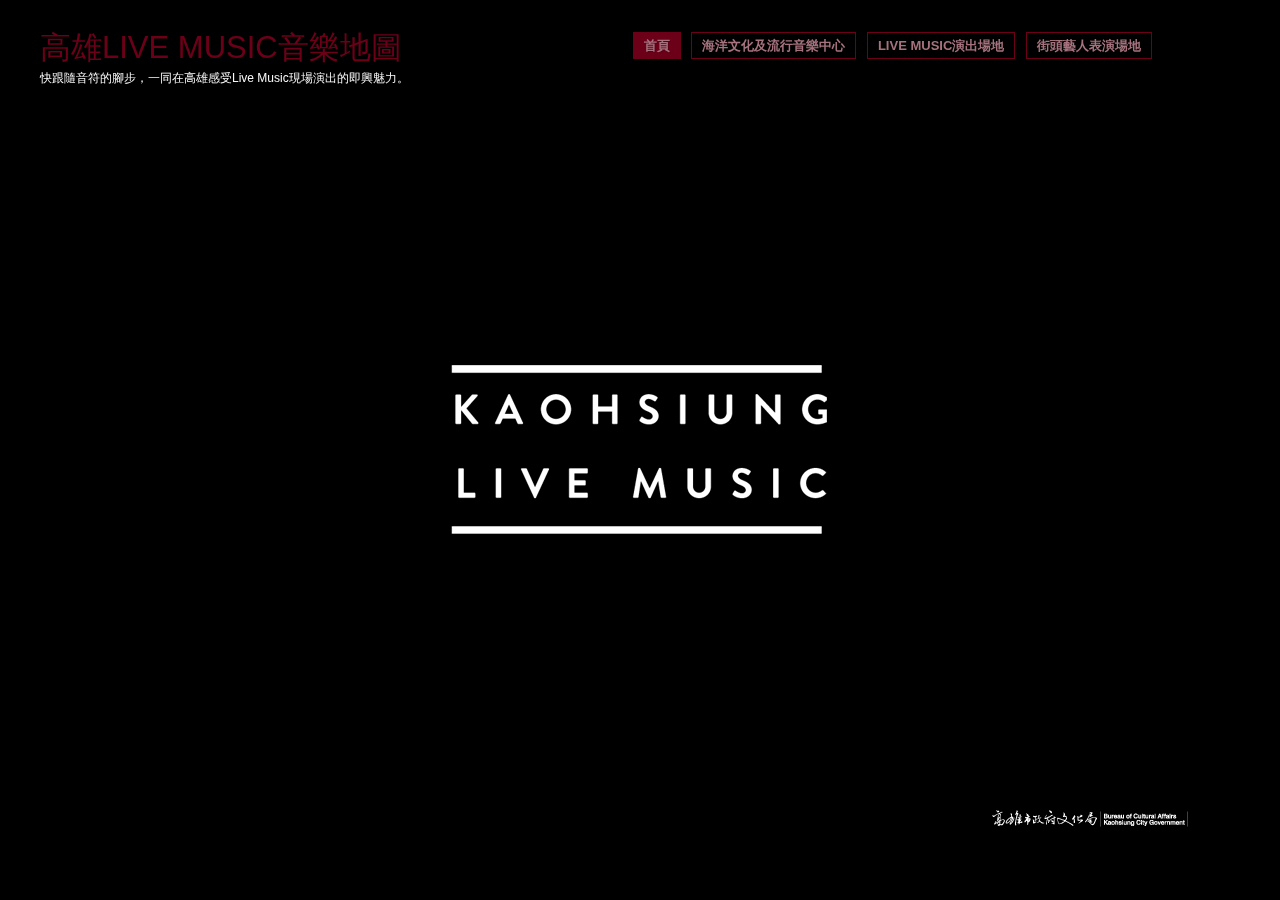
<file: index.html>
<html>
    <head>
        <meta charset="UTF-8" />
        <meta http-equiv="X-UA-Compatible" content="IE=edge,chrome=1"> 
        <title>高雄音樂地圖</title>
        <meta name="viewport" content="width=device-width, initial-scale=1.0"> 
        <meta name="description" content="Fullscreen Background Image Slideshow with CSS3 - A Css-only fullscreen background image slideshow" />
        <meta name="keywords" content="css3, css-only, fullscreen, background, slideshow, images, content" />
        <meta name="author" content="Codrops" />

        <link rel="shortcut icon" href="favicon.ico"> 
        <link rel="stylesheet" type="text/css" href="css/style.css" />
        <link rel="stylesheet" type="text/css" href="css/cb-slideshow1.css" />

    	<script type="text/javascript" src="js/modernizr.custom.86080.js"></script>
    </head>

    <body>
        <!--Background-->
        <ul class="cb-slideshow">
            <li><span></span></li>
            <li><span></span></li>
            <li><span></span></li>
            <li><span></span></li>
            <li><span></span></li>
            <li><span></span></li>
        </ul>

        <!--Menu-->
        <div class="container">

            <header>
                <p class="codrops-demos">
        			<a href="#" class="current-demo">首頁</a>
        			<a href="kcgmusiccenter.html">海洋文化及流行音樂中心</a>
        			<a href="map.html">LIVE MUSIC演出場地</a>
        			<a href="busker.html">街頭藝人表演場地</a>
                </p>
                <h1>高雄LIVE MUSIC音樂地圖</h1>
                <h2>快跟隨音符的腳步，一同在高雄感受Live Music現場演出的即興魅力。</h2>
            </header>     
        </div>

        <!--Logo-->
        <div class="logo">
             <a href="http://www.khcc.gov.tw/home01.aspx" target="_blank"><img src="images/logo.png"></a>
        </div>


        <!--Images-->
        <div class="wrapper">
             <img src="images/typeface.png" width="400" height="170">
        </div>

    </body>
</html>
</file>
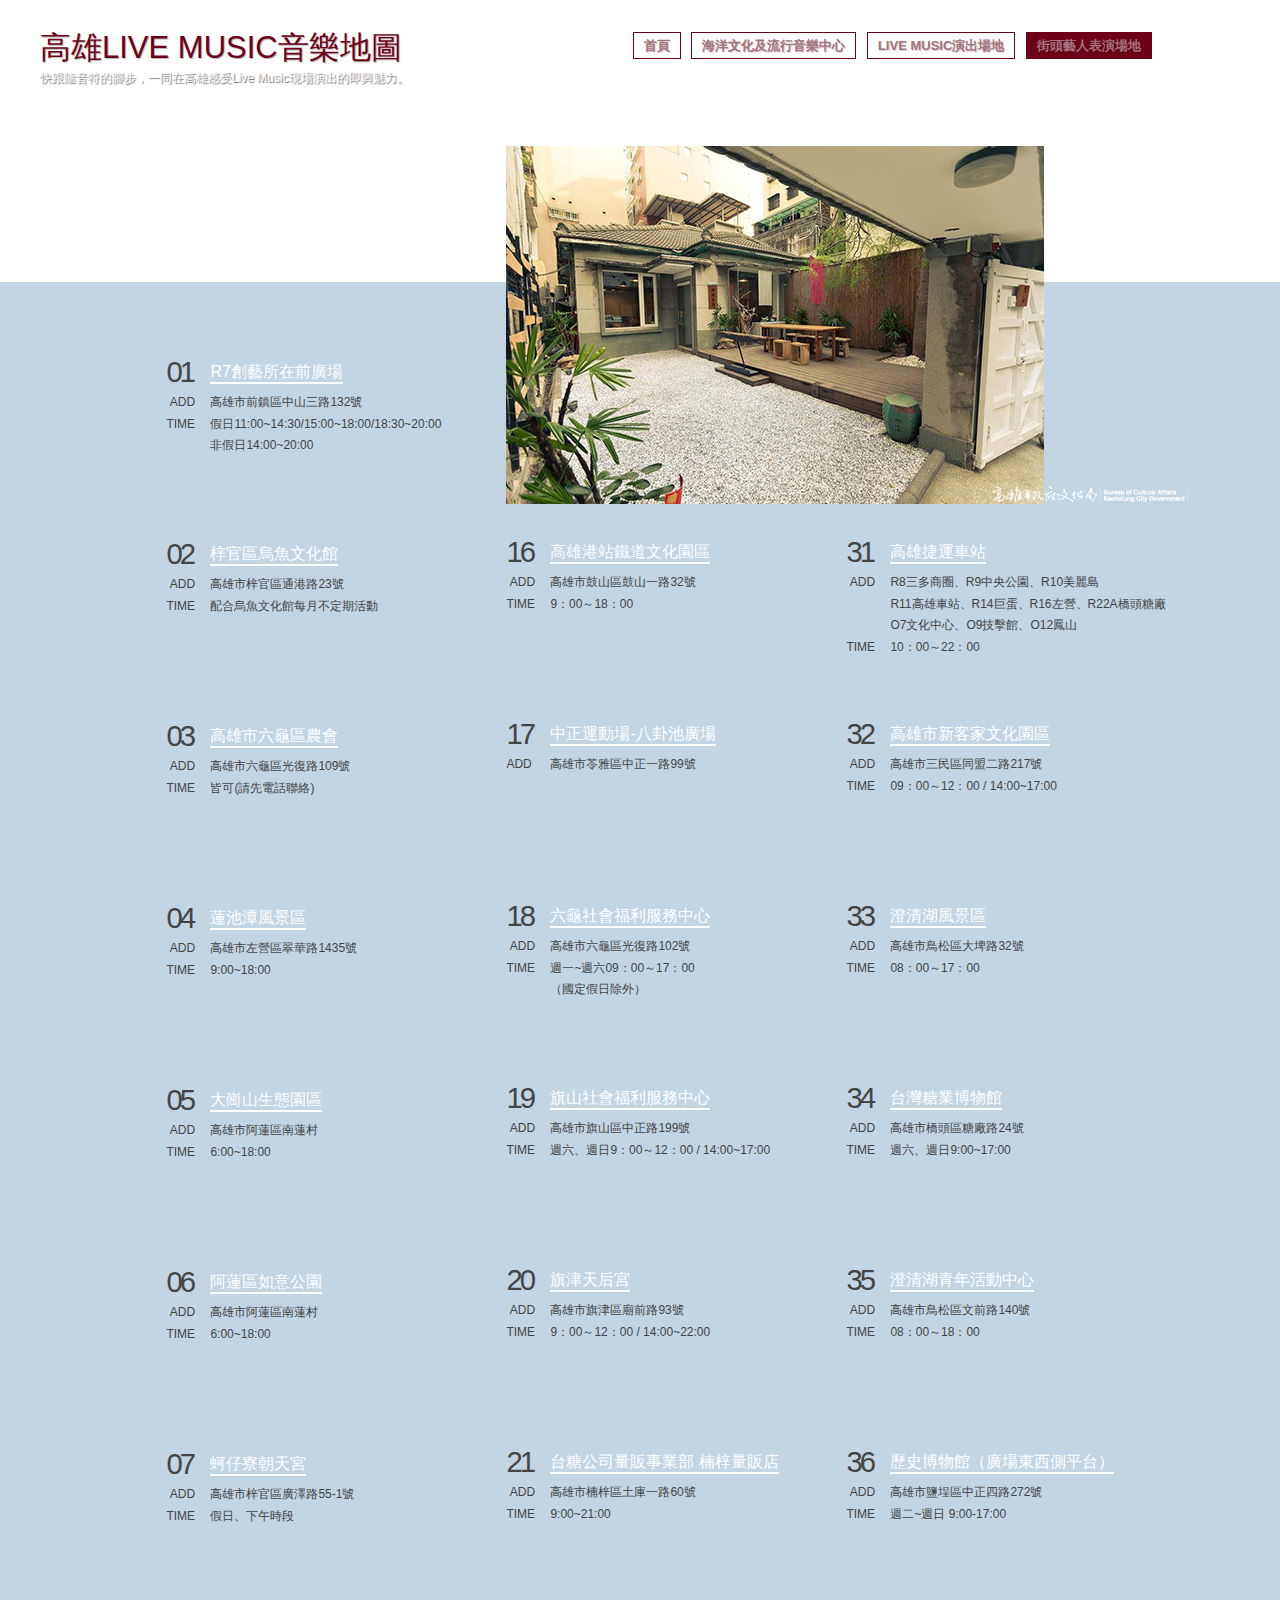
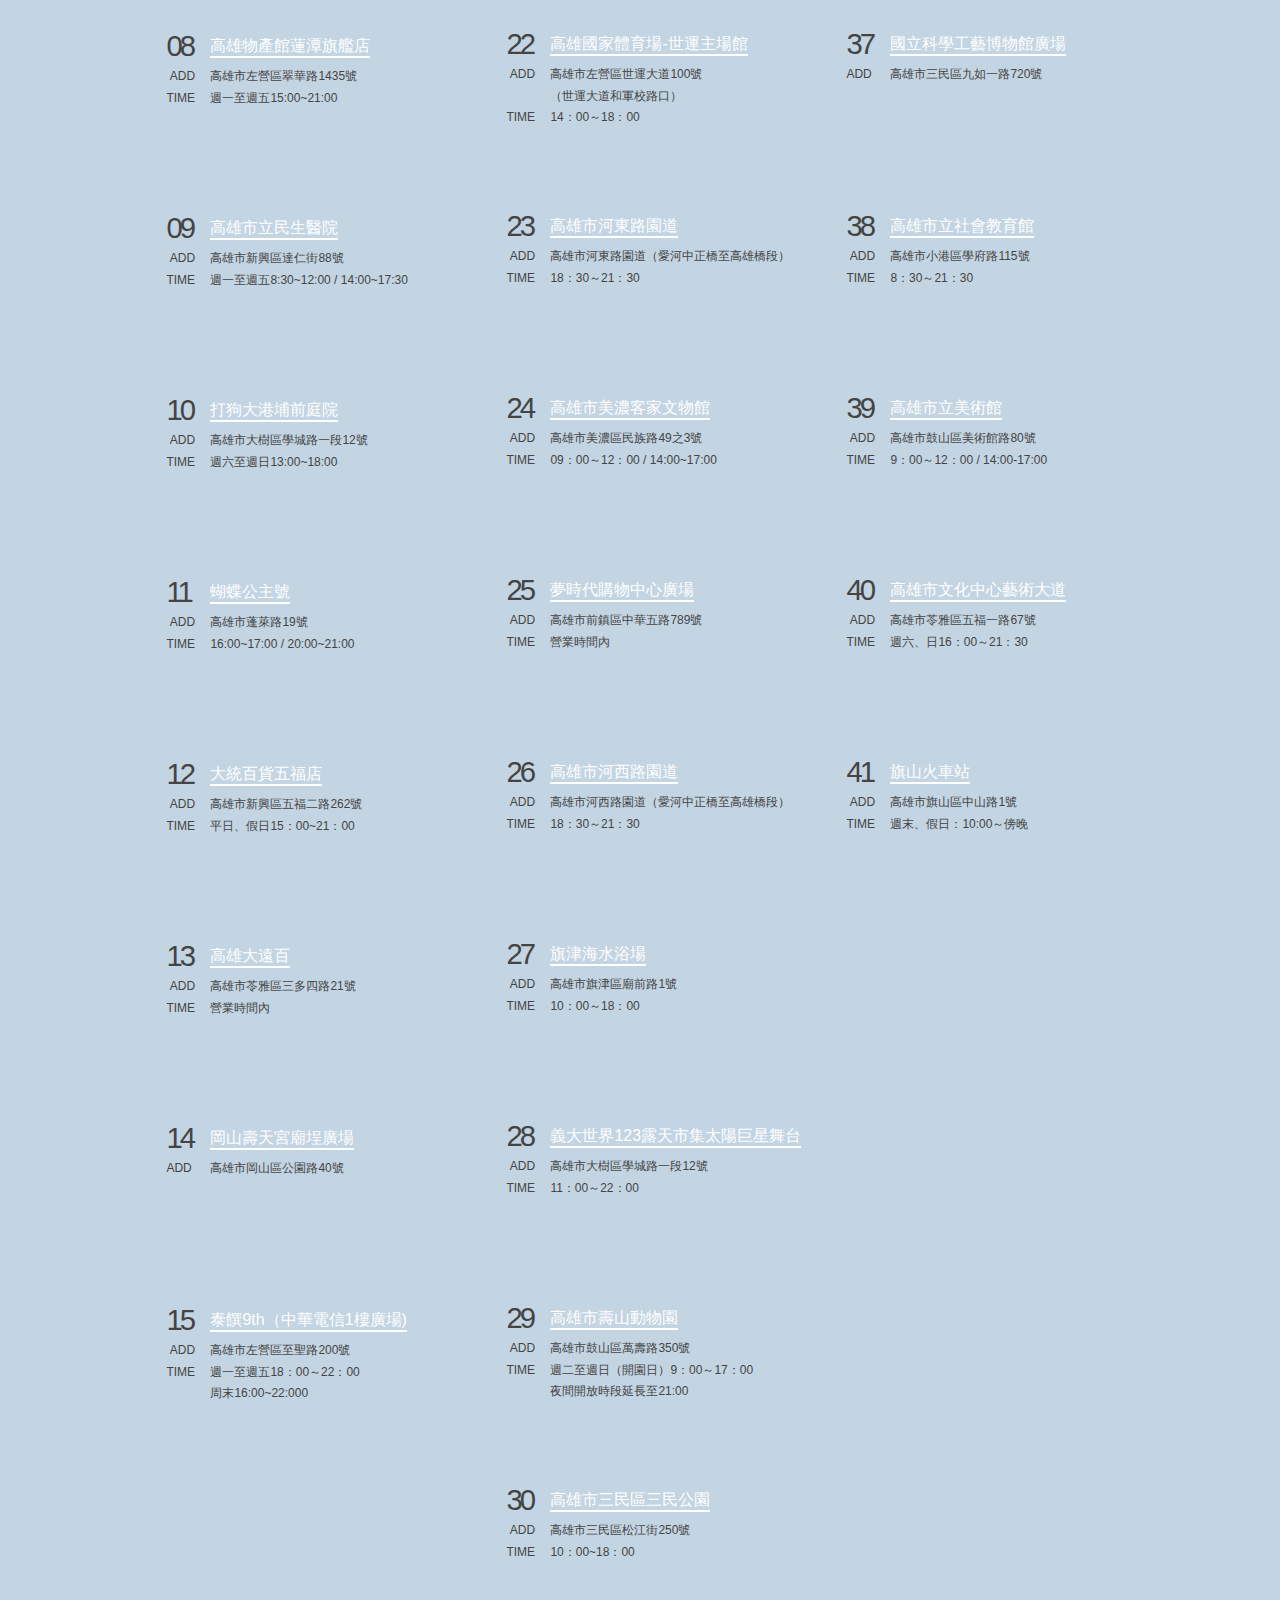
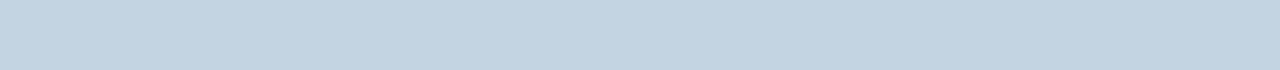
<file: busker.html>
<html>
    <head>
        <meta charset="UTF-8" />
        <meta http-equiv="X-UA-Compatible" content="IE=edge,chrome=1"> 
        <title>高雄音樂地圖 - 街頭藝人表演場地</title>
        <meta name="viewport" content="width=device-width, initial-scale=1.0"> 
        <meta name="description" content="Fullscreen Background Image Slideshow with CSS3 - A Css-only fullscreen background image slideshow" />
        <meta name="keywords" content="css3, css-only, fullscreen, background, slideshow, images, content" />
        <meta name="author" content="Codrops" />

        <link rel="shortcut icon" href="favicon.ico"> 
        <link rel="stylesheet" type="text/css" href="css/style.css" />
        <link rel="stylesheet" type="text/css" href="css/style_d.css" />
        <link rel="stylesheet" type="text/css" href="css/responsiveslides.css" />


        <script type="text/javascript" src="js/modernizr.custom.86080.js"></script>

        <!--jQuery-->
        <script type="text/javascript" src="https://ajax.googleapis.com/ajax/libs/jquery/1.7.2/jquery.min.js"></script>
        <!--Slider-->
        <script src="js/unslider/unslider.min.js"></script>
        <script src="js/responsiveslides/responsiveslides.min.js"></script>
    </head>

    <body class="content_d_background">
        <!--Menu-->
        <div class="container" id="top">
            <header>
                <p class="codrops-demos">
                    <a href="index.html">首頁</a>
                    <a href="kcgmusiccenter.html">海洋文化及流行音樂中心</a>
                    <a href="map.html">LIVE MUSIC演出場地</a>
                    <a href="#" class="current-demo">街頭藝人表演場地</a>
                </p>
                <h1>高雄LIVE MUSIC音樂地圖</h1>
                <h2>快跟隨音符的腳步，一同在高雄感受Live Music現場演出的即興魅力。</h2>
            </header>     
        </div>
        
        <!--Logo-->
        <div class="logo_fixed">
             <a target="_blank" href="http://www.khcc.gov.tw/home01.aspx" ><img src="images/logo.png"></a>
        </div>

        <!--Content-->
        <div class="content_d">

            <!--第1排-->
            <div class="content_d_listgroup_a">
                <!--List 01-->
                <div class="content_d_list">
                    <p class="content_d_list_num">01</p>
                    <h4 class="content_d_list_name"><a target="_blank" href="http://busker.khcc.gov.tw/perform_place_detail.aspx?body=place&id=1042">R7創藝所在前廣場</a></h4>
                    <p class="content_d_list_infor_a">ADD<br>TIME</p>
                    <h6 class="content_d_list_infor_b">高雄市前鎮區中山三路132號<br>假日11:00~14:30/15:00~18:00/18:30~20:00<br>非假日14:00~20:00</h6>
                </div>        
                <!--List 02-->
                <div class="content_d_list">
                    <p class="content_d_list_num">02</p>
                    <h4 class="content_d_list_name"><a target="_blank" href="http://busker.khcc.gov.tw/perform_place_detail.aspx?body=place&id=1017">梓官區烏魚文化館</a></h4>
                    <p class="content_d_list_infor_a">ADD<br>TIME</p>
                    <h6 class="content_d_list_infor_b">高雄市梓官區通港路23號<br>配合烏魚文化館每月不定期活動</h6>
                </div>
                <!--List 03-->
                <div class="content_d_list">
                    <p class="content_d_list_num">03</p>
                    <h4 class="content_d_list_name"><a target="_blank" href="http://busker.khcc.gov.tw/perform_place_detail.aspx?body=place&id=1016">高雄市六龜區農會</a></h4>
                    <p class="content_d_list_infor_a">ADD<br>TIME</p>
                    <h6 class="content_d_list_infor_b">高雄市六龜區光復路109號<br>皆可(請先電話聯絡)</h6>
                </div>        
                <!--List 04-->
                <div class="content_d_list">
                    <p class="content_d_list_num">04</p>
                    <h4 class="content_d_list_name"><a target="_blank" href="http://busker.khcc.gov.tw/perform_place_detail.aspx?body=place&id=1015">蓮池潭風景區</a></h4>
                    <p class="content_d_list_infor_a">ADD<br>TIME</p>
                    <h6 class="content_d_list_infor_b">高雄市左營區翠華路1435號<br>9:00~18:00</h6>
                </div>   
                <!--List 05-->
                <div class="content_d_list">
                    <p class="content_d_list_num">05</p>
                    <h4 class="content_d_list_name"><a target="_blank" href="http://busker.khcc.gov.tw/perform_place_detail.aspx?body=place&id=1014">大崗山生態園區</a></h4>
                    <p class="content_d_list_infor_a">ADD<br>TIME</p>
                    <h6 class="content_d_list_infor_b">高雄市阿蓮區南蓮村<br>6:00~18:00</h6>
                </div>        
                <!--List 06-->
                <div class="content_d_list">
                    <p class="content_d_list_num">06</p>
                    <h4 class="content_d_list_name"><a target="_blank" href="http://busker.khcc.gov.tw/perform_place_detail.aspx?body=place&id=1013">阿蓮區如意公園</a></h4>
                    <p class="content_d_list_infor_a">ADD<br>TIME</p>
                    <h6 class="content_d_list_infor_b">高雄市阿蓮區南蓮村<br>6:00~18:00</h6>
                </div>
                <!--List 07-->
                <div class="content_d_list">
                    <p class="content_d_list_num">07</p>
                    <h4 class="content_d_list_name"><a target="_blank" href="http://busker.khcc.gov.tw/perform_place_detail.aspx?body=place&id=1012">蚵仔寮朝天宮</a></h4>
                    <p class="content_d_list_infor_a">ADD<br>TIME</p>
                    <h6 class="content_d_list_infor_b">高雄市梓官區廣澤路55-1號<br>假日、下午時段</h6>
                </div>        
                <!--List 08-->
                <div class="content_d_list">
                    <p class="content_d_list_num">08</p>
                    <h4 class="content_d_list_name"><a target="_blank" href="http://busker.khcc.gov.tw/perform_place_detail.aspx?body=place&id=1011">高雄物產館蓮潭旗艦店</a></h4>
                    <p class="content_d_list_infor_a">ADD<br>TIME</p>
                    <h6 class="content_d_list_infor_b">高雄市左營區翠華路1435號<br>週一至週五15:00~21:00</h6>
                </div>  
                <!--List 09-->
                <div class="content_d_list">
                    <p class="content_d_list_num">09</p>
                    <h4 class="content_d_list_name"><a target="_blank" href="http://busker.khcc.gov.tw/perform_place_detail.aspx?body=place&id=1009">高雄市立民生醫院</a></h4>
                    <p class="content_d_list_infor_a">ADD<br>TIME</p>
                    <h6 class="content_d_list_infor_b">高雄市新興區達仁街88號<br>週一至週五8:30~12:00 / 14:00~17:30</h6>
                </div>        
                <!--List 10-->
                <div class="content_d_list">
                    <p class="content_d_list_num">10</p>
                    <h4 class="content_d_list_name"><a target="_blank" href="http://busker.khcc.gov.tw/perform_place_detail.aspx?body=place&id=1000">打狗大港埔前庭院</a></h4>
                    <p class="content_d_list_infor_a">ADD<br>TIME</p>
                    <h6 class="content_d_list_infor_b">高雄市大樹區學城路一段12號<br>週六至週日13:00~18:00</h6>
                </div>
                <!--List 11-->
                <div class="content_d_list">
                    <p class="content_d_list_num">11</p>
                    <h4 class="content_d_list_name"><a target="_blank" href="http://busker.khcc.gov.tw/perform_place_detail.aspx?body=place&id=999">蝴蝶公主號</a></h4>
                    <p class="content_d_list_infor_a">ADD<br>TIME</p>
                    <h6 class="content_d_list_infor_b">高雄市蓬萊路19號<br>16:00~17:00 / 20:00~21:00</h6>
                </div>        
                <!--List 12-->
                <div class="content_d_list">
                    <p class="content_d_list_num">12</p>
                    <h4 class="content_d_list_name"><a target="_blank" href="http://busker.khcc.gov.tw/perform_place_detail.aspx?body=place&id=993">大統百貨五福店</a></h4>
                    <p class="content_d_list_infor_a">ADD<br>TIME</p>
                    <h6 class="content_d_list_infor_b">高雄市新興區五福二路262號<br>平日、假日15：00~21：00</h6>
                </div>   
                <!--List 13-->
                <div class="content_d_list">
                    <p class="content_d_list_num">13</p>
                    <h4 class="content_d_list_name"><a target="_blank" href="http://busker.khcc.gov.tw/perform_place_detail.aspx?body=place&id=989">高雄大遠百</a></h4>
                    <p class="content_d_list_infor_a">ADD<br>TIME</p>
                    <h6 class="content_d_list_infor_b">高雄市苓雅區三多四路21號<br>營業時間內</h6>
                </div>        
                <!--List 14-->
                <div class="content_d_list">
                    <p class="content_d_list_num">14</p>
                    <h4 class="content_d_list_name"><a target="_blank" href="http://busker.khcc.gov.tw/perform_place_detail.aspx?body=place&id=962">岡山壽天宮廟埕廣場</a></h4>
                    <p class="content_d_list_infor_a">ADD</p>
                    <h6 class="content_d_list_infor_b">高雄市岡山區公園路40號</h6>
                </div>
                <!--List 15-->
                <div class="content_d_list">
                    <p class="content_d_list_num">15</p>
                    <h4 class="content_d_list_name"><a target="_blank" href="http://busker.khcc.gov.tw/perform_place_detail.aspx?body=place&id=941">泰饌9th（中華電信1樓廣場)</a></h4>
                    <p class="content_d_list_infor_a">ADD<br>TIME</p>
                    <h6 class="content_d_list_infor_b">高雄市左營區至聖路200號<br>週一至週五18：00～22：00<br>周末16:00~22:000</h6>
                </div>        
            </div>

            <!--Slider-->
            <div class="content_d_slider">
                <ul class="rslides">
                    <li><img src="images/busker/1.jpg" width="538" height="358" ></li>
                    <li><img src="images/busker/2.jpg" width="538" height="358" ></li>
                    <li><img src="images/busker/3.jpg" width="538" height="358" ></li>
                    <li><img src="images/busker/4.jpg" width="538" height="358" ></li>
                    <li><img src="images/busker/5.jpg" width="538" height="358" ></li>
                    <li><img src="images/busker/6.jpg" width="538" height="358" ></li>
                </ul>
            </div>

            <!--第2排-->
            <div class="content_d_listgroup_b">
                <!--List 16-->
                <div class="content_d_list">
                    <p class="content_d_list_num">16</p>
                    <h4 class="content_d_list_name"><a target="_blank" href="http://busker.khcc.gov.tw/perform_place_detail.aspx?body=place&id=884">高雄港站鐵道文化園區</a></h4>
                    <p class="content_d_list_infor_a">ADD<br>TIME</p>
                    <h6 class="content_d_list_infor_b">高雄市鼓山區鼓山一路32號<br>9：00～18：00</h6>
                </div>
                <!--List 17-->
                <div class="content_d_list">
                    <p class="content_d_list_num">17</p>
                    <h4 class="content_d_list_name"><a target="_blank" href="http://busker.khcc.gov.tw/perform_place_detail.aspx?body=place&id=883">中正運動場-八卦池廣場</a></h4>
                    <p class="content_d_list_infor_a">ADD</p>
                    <h6 class="content_d_list_infor_b">高雄市苓雅區中正一路99號</h6>
                </div>
                <!--List 18-->
                <div class="content_d_list">
                    <p class="content_d_list_num">18</p>
                    <h4 class="content_d_list_name"><a target="_blank" href="http://busker.khcc.gov.tw/perform_place_detail.aspx?body=place&id=878">六龜社會福利服務中心</a></h4>
                    <p class="content_d_list_infor_a">ADD<br>TIME</p>
                    <h6 class="content_d_list_infor_b">高雄市六龜區光復路102號<br>週一~週六09：00～17：00<br>（國定假日除外）</h6>
                </div>
                <!--List 19-->
                <div class="content_d_list">
                    <p class="content_d_list_num">19</p>
                    <h4 class="content_d_list_name"><a target="_blank" href="http://busker.khcc.gov.tw/perform_place_detail.aspx?body=place&id=877">旗山社會福利服務中心</a></h4>
                    <p class="content_d_list_infor_a">ADD<br>TIME</p>
                    <h6 class="content_d_list_infor_b">高雄市旗山區中正路199號 <br>週六、週日9：00～12：00 / 14:00~17:00</h6>
                </div> 
                <!--List 20-->
                <div class="content_d_list">
                    <p class="content_d_list_num">20</p>
                    <h4 class="content_d_list_name"><a target="_blank" href="http://busker.khcc.gov.tw/perform_place_detail.aspx?body=place&id=876">旗津天后宮</a></h4>
                    <p class="content_d_list_infor_a">ADD<br>TIME</p>
                    <h6 class="content_d_list_infor_b">高雄市旗津區廟前路93號<br>9：00～12：00 / 14:00~22:00</h6>
                </div>
                <!--List 21-->
                <div class="content_d_list">
                    <p class="content_d_list_num">21</p>
                    <h4 class="content_d_list_name"><a target="_blank" href="http://busker.khcc.gov.tw/perform_place_detail.aspx?body=place&id=844">台糖公司量販事業部 楠梓量販店</a></h4>
                    <p class="content_d_list_infor_a">ADD<br>TIME</p>
                    <h6 class="content_d_list_infor_b">高雄市楠梓區土庫一路60號<br>9:00~21:00</h6>
                </div>
                <!--List 22-->
                <div class="content_d_list">
                    <p class="content_d_list_num">22</p>
                    <h4 class="content_d_list_name"><a target="_blank" href="http://busker.khcc.gov.tw/perform_place_detail.aspx?body=place&id=819">高雄國家體育場-世運主場館</a></h4>
                    <p class="content_d_list_infor_a">ADD<br><br>TIME</p>
                    <h6 class="content_d_list_infor_b">高雄市左營區世運大道100號<br>（世運大道和軍校路口）<br>14：00～18：00</h6>
                </div>
                <!--List 23-->
                <div class="content_d_list">
                    <p class="content_d_list_num">23</p>
                    <h4 class="content_d_list_name"><a target="_blank" href="http://busker.khcc.gov.tw/perform_place_detail.aspx?body=place&id=763">高雄市河東路園道</a></h4>
                    <p class="content_d_list_infor_a">ADD<br>TIME</p>
                    <h6 class="content_d_list_infor_b">高雄市河東路園道（愛河中正橋至高雄橋段）<br>18：30～21：30</h6>
                </div>
                <!--List 24-->
                <div class="content_d_list">
                    <p class="content_d_list_num">24</p>
                    <h4 class="content_d_list_name"><a target="_blank" href="http://busker.khcc.gov.tw/perform_place_detail.aspx?body=place&id=762">高雄市美濃客家文物館</a></h4>
                    <p class="content_d_list_infor_a">ADD<br>TIME</p>
                    <h6 class="content_d_list_infor_b">高雄市美濃區民族路49之3號<br>09：00～12：00 / 14:00~17:00</h6>
                </div>
                <!--List 25-->
                <div class="content_d_list">
                    <p class="content_d_list_num">25</p>
                    <h4 class="content_d_list_name"><a target="_blank" href="http://busker.khcc.gov.tw/perform_place_detail.aspx?body=place&id=761">夢時代購物中心廣場</a></h4>
                    <p class="content_d_list_infor_a">ADD<br>TIME</p>
                    <h6 class="content_d_list_infor_b">高雄市前鎮區中華五路789號<br>營業時間內</h6>
                </div>
                <!--List 26-->
                <div class="content_d_list">
                    <p class="content_d_list_num">26</p>
                    <h4 class="content_d_list_name"><a target="_blank" href="http://busker.khcc.gov.tw/perform_place_detail.aspx?body=place&id=673">高雄市河西路園道</a></h4>
                    <p class="content_d_list_infor_a">ADD<br>TIME</p>
                    <h6 class="content_d_list_infor_b">高雄市河西路園道（愛河中正橋至高雄橋段）<br>18：30～21：30</h6>
                </div> 
                <!--List 27-->
                <div class="content_d_list">
                    <p class="content_d_list_num">27</p>
                    <h4 class="content_d_list_name"><a target="_blank" href="http://busker.khcc.gov.tw/perform_place_detail.aspx?body=place&id=671">旗津海水浴場</a></h4>
                    <p class="content_d_list_infor_a">ADD<br>TIME</p>
                    <h6 class="content_d_list_infor_b">高雄市旗津區廟前路1號<br>10：00～18：00</h6>
                </div>
                <!--List 28-->
                <div class="content_d_list">
                    <p class="content_d_list_num">28</p>
                    <h4 class="content_d_list_name"><a target="_blank" href="http://busker.khcc.gov.tw/perform_place_detail.aspx?body=place&id=670">義大世界123露天市集太陽巨星舞台</a></h4>
                    <p class="content_d_list_infor_a">ADD<br>TIME</p>
                    <h6 class="content_d_list_infor_b">高雄市大樹區學城路一段12號<br>11：00～22：00</h6>
                </div>
                <!--List 29-->
                <div class="content_d_list">
                    <p class="content_d_list_num">29</p>
                    <h4 class="content_d_list_name"><a target="_blank" href="http://busker.khcc.gov.tw/perform_place_detail.aspx?body=place&id=669">高雄市壽山動物園</a></h4>
                    <p class="content_d_list_infor_a">ADD<br>TIME</p>
                    <h6 class="content_d_list_infor_b">高雄市鼓山區萬壽路350號<br>週二至週日（開園日）9：00～17：00<br>夜間開放時段延長至21:00</h6>
                </div>
                <!--List 30-->
                <div class="content_d_list">
                    <p class="content_d_list_num">30</p>
                    <h4 class="content_d_list_name"><a target="_blank" href="http://busker.khcc.gov.tw/perform_place_detail.aspx?body=place&id=662">高雄市三民區三民公園</a></h4>
                    <p class="content_d_list_infor_a">ADD<br>TIME</p>
                    <h6 class="content_d_list_infor_b">高雄市三民區松江街250號<br>10：00~18：00</h6>
                </div>
            </div>

            <!--第3排-->
            <div class="content_d_listgroup_c">
                <!--List 31-->
                <div class="content_d_list">
                    <p class="content_d_list_num">31</p>
                    <h4 class="content_d_list_name"><a target="_blank" href="http://busker.khcc.gov.tw/perform_place_detail.aspx?body=place&id=661">高雄捷運車站</a></h4>
                    <p class="content_d_list_infor_a">ADD<br><br><br>TIME</p>
                    <h6 class="content_d_list_infor_b">R8三多商圈、R9中央公園、R10美麗島<br>R11高雄車站、R14巨蛋、R16左營、R22A橋頭糖廠<br>O7文化中心、O9技擊館、O12鳳山<br>10：00～22：00</h6>
                </div>        
                <!--List 32-->
                <div class="content_d_list">
                    <p class="content_d_list_num">32</p>
                    <h4 class="content_d_list_name"><a target="_blank" href="http://busker.khcc.gov.tw/perform_place_detail.aspx?body=place&id=660">高雄市新客家文化園區</a></h4>
                    <p class="content_d_list_infor_a">ADD<br>TIME</p>
                    <h6 class="content_d_list_infor_b">高雄市三民區同盟二路217號<br>09：00～12：00 / 14:00~17:00</h6>
                </div>
                <!--List 33-->
                <div class="content_d_list">
                    <p class="content_d_list_num">33</p>
                    <h4 class="content_d_list_name"><a target="_blank" href="http://busker.khcc.gov.tw/perform_place_detail.aspx?body=place&id=659">澄清湖風景區</a></h4>
                    <p class="content_d_list_infor_a">ADD<br>TIME</p>
                    <h6 class="content_d_list_infor_b">高雄市鳥松區大埤路32號<br>08：00～17：00</h6>
                </div>        
                <!--List 34-->
                <div class="content_d_list">
                    <p class="content_d_list_num">34</p>
                    <h4 class="content_d_list_name"><a target="_blank" href="http://busker.khcc.gov.tw/perform_place_detail.aspx?body=place&id=657">台灣糖業博物館</a></h4>
                    <p class="content_d_list_infor_a">ADD<br>TIME</p>
                    <h6 class="content_d_list_infor_b">高雄市橋頭區糖廠路24號<br>週六、週日9:00~17:00</h6>
                </div>   
                <!--List 35-->
                <div class="content_d_list">
                    <p class="content_d_list_num">35</p>
                    <h4 class="content_d_list_name"><a target="_blank" href="http://busker.khcc.gov.tw/perform_place_detail.aspx?body=place&id=656">澄清湖青年活動中心</a></h4>
                    <p class="content_d_list_infor_a">ADD<br>TIME</p>
                    <h6 class="content_d_list_infor_b">高雄市鳥松區文前路140號<br>08：00～18：00</h6>
                </div>        
                <!--List 36-->
                <div class="content_d_list">
                    <p class="content_d_list_num">36</p>
                    <h4 class="content_d_list_name"><a target="_blank" href="http://busker.khcc.gov.tw/perform_place_detail.aspx?body=place&id=655">歷史博物館（廣場東西側平台）</a></h4>
                    <p class="content_d_list_infor_a">ADD<br>TIME</p>
                    <h6 class="content_d_list_infor_b">高雄市鹽埕區中正四路272號<br>週二~週日 9:00-17:00</h6>
                </div>
                <!--List 37-->
                <div class="content_d_list">
                    <p class="content_d_list_num">37</p>
                    <h4 class="content_d_list_name"><a target="_blank" href="http://busker.khcc.gov.tw/perform_place_detail.aspx?body=place&id=653">國立科學工藝博物館廣場</a></h4>
                    <p class="content_d_list_infor_a">ADD</p>
                    <h6 class="content_d_list_infor_b">高雄市三民區九如一路720號</h6>
                </div>        
                <!--List 38-->
                <div class="content_d_list">
                    <p class="content_d_list_num">38</p>
                    <h4 class="content_d_list_name"><a target="_blank" href="http://busker.khcc.gov.tw/perform_place_detail.aspx?body=place&id=652">高雄市立社會教育館</a></h4>
                    <p class="content_d_list_infor_a">ADD<br>TIME</p>
                    <h6 class="content_d_list_infor_b">高雄市小港區學府路115號<br>8：30～21：30</h6>
                </div>  
                <!--List 39-->
                <div class="content_d_list">
                    <p class="content_d_list_num">39</p>
                    <h4 class="content_d_list_name"><a target="_blank" href="http://busker.khcc.gov.tw/perform_place_detail.aspx?body=place&id=651">高雄市立美術館</a></h4>
                    <p class="content_d_list_infor_a">ADD<br>TIME</p>
                    <h6 class="content_d_list_infor_b">高雄市鼓山區美術館路80號<br>9：00～12：00 / 14:00-17:00</h6>
                </div>        
                <!--List 40-->
                <div class="content_d_list">
                    <p class="content_d_list_num">40</p>
                    <h4 class="content_d_list_name"><a target="_blank" href="http://busker.khcc.gov.tw/perform_place_detail.aspx?body=place&id=650">高雄市文化中心藝術大道</a></h4>
                    <p class="content_d_list_infor_a">ADD<br>TIME</p>
                    <h6 class="content_d_list_infor_b">高雄市苓雅區五福一路67號<br>週六、日16：00～21：30</h6>
                </div>
                <!--List 41-->
                <div class="content_d_list">
                    <p class="content_d_list_num">41</p>
                    <h4 class="content_d_list_name"><a target="_blank" href="http://busker.khcc.gov.tw/perform_place_detail.aspx?body=place&id=645">旗山火車站</a></h4>
                    <p class="content_d_list_infor_a">ADD<br>TIME</p>
                    <h6 class="content_d_list_infor_b">高雄市旗山區中山路1號<br>週末、假日：10:00～傍晚</h6>
                </div> 
            </div>
        </div>


        <script>
            $(function() {
                $(".rslides").responsiveSlides({
                    auto: true,             // Boolean: Animate automatically, true or false
                    speed: 3500,            // Integer: Speed of the transition, in milliseconds
                    timeout: 6000,          // Integer: Time between slide transitions, in milliseconds
                    pager: true,           // Boolean: Show pager, true or false
                    speed: 500,            // Integer: Speed of the transition, in milliseconds
                    timeout: 4000,          // Integer: Time between slide transitions, in milliseconds
                    pager: false,           // Boolean: Show pager, true or false
                    nav: false,             // Boolean: Show navigation, true or false
                    random: false,          // Boolean: Randomize the order of the slides, true or false
                    pause: false,           // Boolean: Pause on hover, true or false
                    pauseControls: true,    // Boolean: Pause when hovering controls, true or false
                    prevText: "Previous",   // String: Text for the "previous" button
                    nextText: "Next",       // String: Text for the "next" button
                    maxwidth: "",           // Integer: Max-width of the slideshow, in pixels
                    navContainer: "",       // Selector: Where controls should be appended to, default is after the 'ul'
                    manualControls: "",     // Selector: Declare custom pager navigation
                    namespace: "rslides",   // String: Change the default namespace used
                    before: function(){},   // Function: Before callback
                    after: function(){}     // Function: After callback
                });
            });
        </script>
    </body>
</html>
</file>
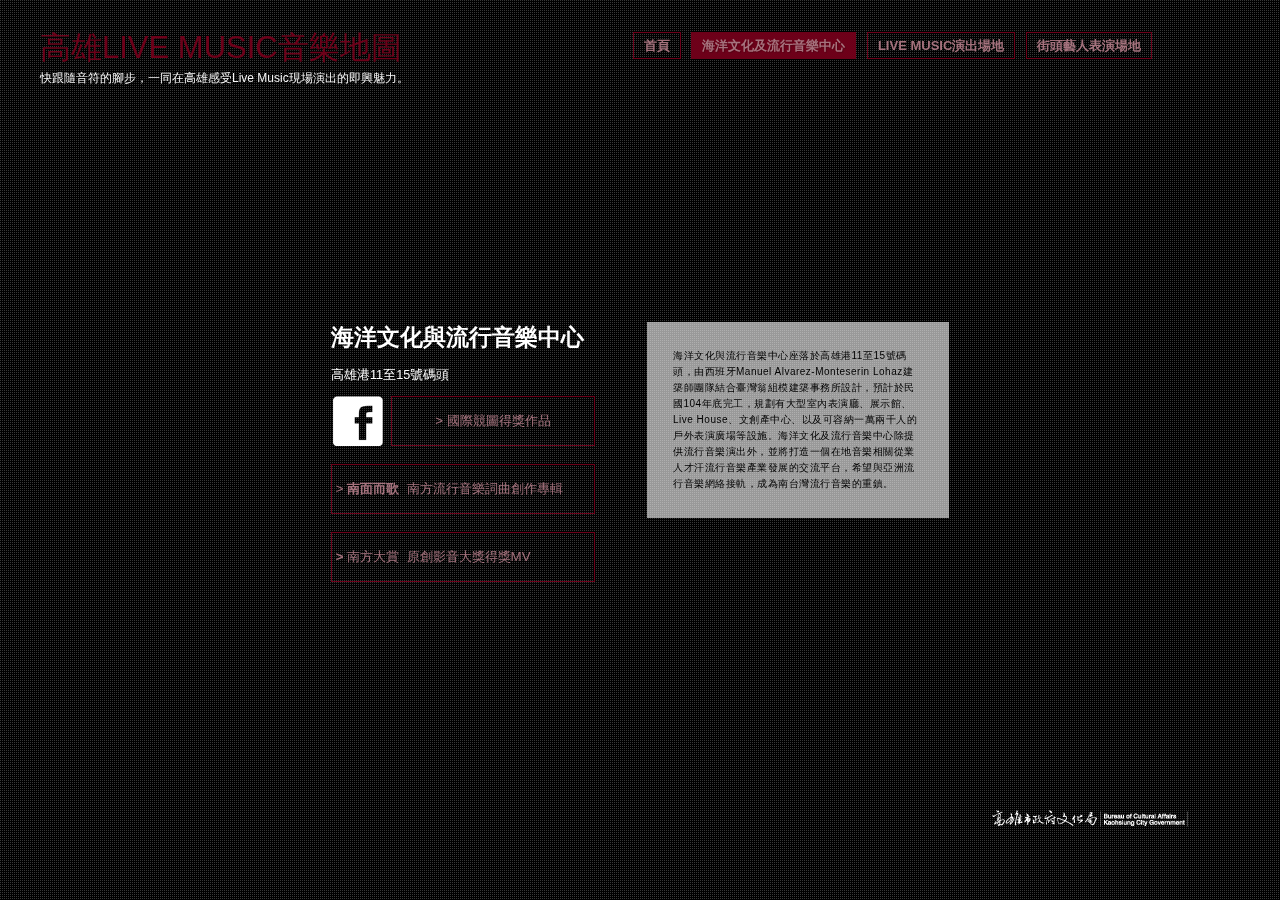
<file: kcgmusiccenter.html>
<!DOCTYPE html>
<!--[if lt IE 7 ]> <html class="ie ie6 no-js" lang="en"> <![endif]-->
<!--[if IE 7 ]>    <html class="ie ie7 no-js" lang="en"> <![endif]-->
<!--[if IE 8 ]>    <html class="ie ie8 no-js" lang="en"> <![endif]-->
<!--[if IE 9 ]>    <html class="ie ie9 no-js" lang="en"> <![endif]-->
<!--[if gt IE 9]><!--><html class="no-js" lang="en"><!--<![endif]-->
    <head>
        <meta charset="UTF-8" />
        <meta http-equiv="X-UA-Compatible" content="IE=edge,chrome=1"> 
        <title>高雄音樂地圖 - 海洋文化及流行音樂中心</title>
        <meta name="viewport" content="width=device-width, initial-scale=1.0"> 
        <meta name="description" content="Fullscreen Background Image Slideshow with CSS3 - A Css-only fullscreen background image slideshow" />
        <meta name="keywords" content="css3, css-only, fullscreen, background, slideshow, images, content" />
        <meta name="author" content="Codrops" />

        <link rel="shortcut icon" href="favicon.ico"> 
        <link rel="stylesheet" type="text/css" href="css/style.css" />
        <link rel="stylesheet" type="text/css" href="css/cb-slideshow2.css" />

	      <script type="text/javascript" src="js/modernizr.custom.86080.js"></script>
    </head>

    <body>
        <!--Background-->
        <ul class="cb-slideshow">
            <li><span></span></li>
            <li><span></span></li>
            <li><span></span></li>
            <li><span></span></li>
            <li><span></span></li>
            <li><span></span></li>
        </ul>

        <!--Menu-->
        <div class="container">
            <header>
                <p class="codrops-demos">
                    <a href="index.html">首頁</a>
                    <a href="#" class="current-demo">海洋文化及流行音樂中心</a>
                    <a href="map.html">LIVE MUSIC演出場地</a>
                    <a href="busker.html">街頭藝人表演場地</a>
                </p>
                <h1>高雄LIVE MUSIC音樂地圖</h1>
                <h2>快跟隨音符的腳步，一同在高雄感受Live Music現場演出的即興魅力。</h2>
            </header>     
        </div>
        
        <!--Logo-->
        <div class="logo">
             <a href="http://www.khcc.gov.tw/home01.aspx" target="_blank"><img src="images/logo.png"></a>
        </div>


        <div class="content_b">
            <div class="content_b_left">
                <h3>海洋文化與流行音樂中心</h3>
                <h5>高雄港11至15號碼頭</h5>
                <div>
                    <a class="content_b_left_fb" href="https://www.facebook.com/kcgmusicone/" target="_blank" alt="高雄海洋文化與流行音樂中心臉書"><img src="images/FB.png"></a>
                    <a class="content_b_left_a" href="http://www.kpop.com.tw/html/results_4.html" target="_blank"> > 國際競圖得獎作品</a>
                </div>
                <a class="content_b_left_b" href="http://www.southmusic.com.tw/" target="_blank">&nbsp;>&nbsp;<strong>南面而歌</strong>&nbsp;&nbsp;南方流行音樂詞曲創作專輯</a>
                <a class="content_b_left_b" href="http://w5.khcc.gov.tw/kcgmusic/home02.aspx" target="_blank">&nbsp;<b>></b>&nbsp;南方大賞&nbsp;&nbsp;原創影音大獎得獎MV</a>
                
            </div>
            <div class="content_b_right">
                <h5>海洋文化與流行音樂中心座落於高雄港11至15號碼頭，由西班牙Manuel Alvarez-Monteserin Lohaz建築師團隊結合臺灣翁組模建築事務所設計，預計於民國104年底完工，規劃有大型室內表演廳、展示館、Live House、文創產中心、以及可容納一萬兩千人的戶外表演廣場等設施。海洋文化及流行音樂中心除提供流行音樂演出外，並將打造一個在地音樂相關從業人才汗流行音樂產業發展的交流平台，希望與亞洲流行音樂網絡接軌，成為南台灣流行音樂的重鎮。</h5>
            </div>
        </div>
    </body>
</html>
</file>
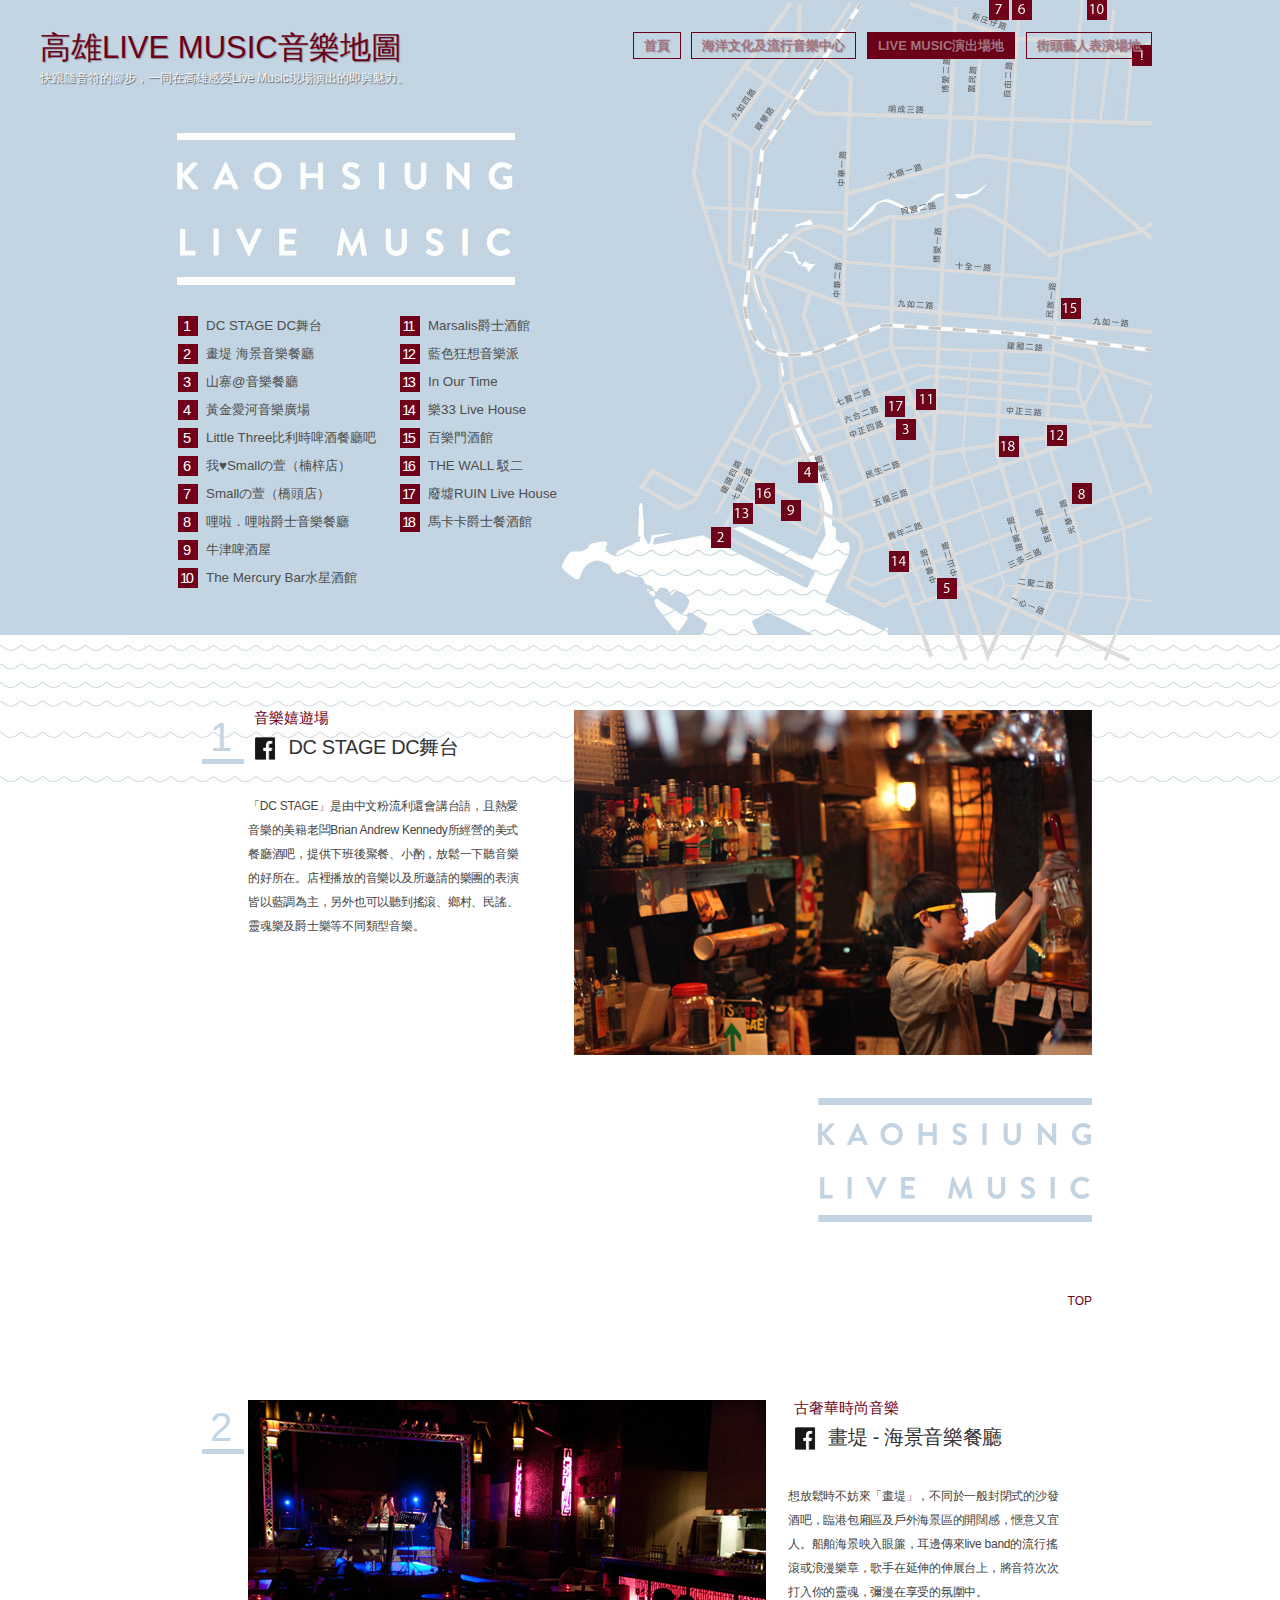
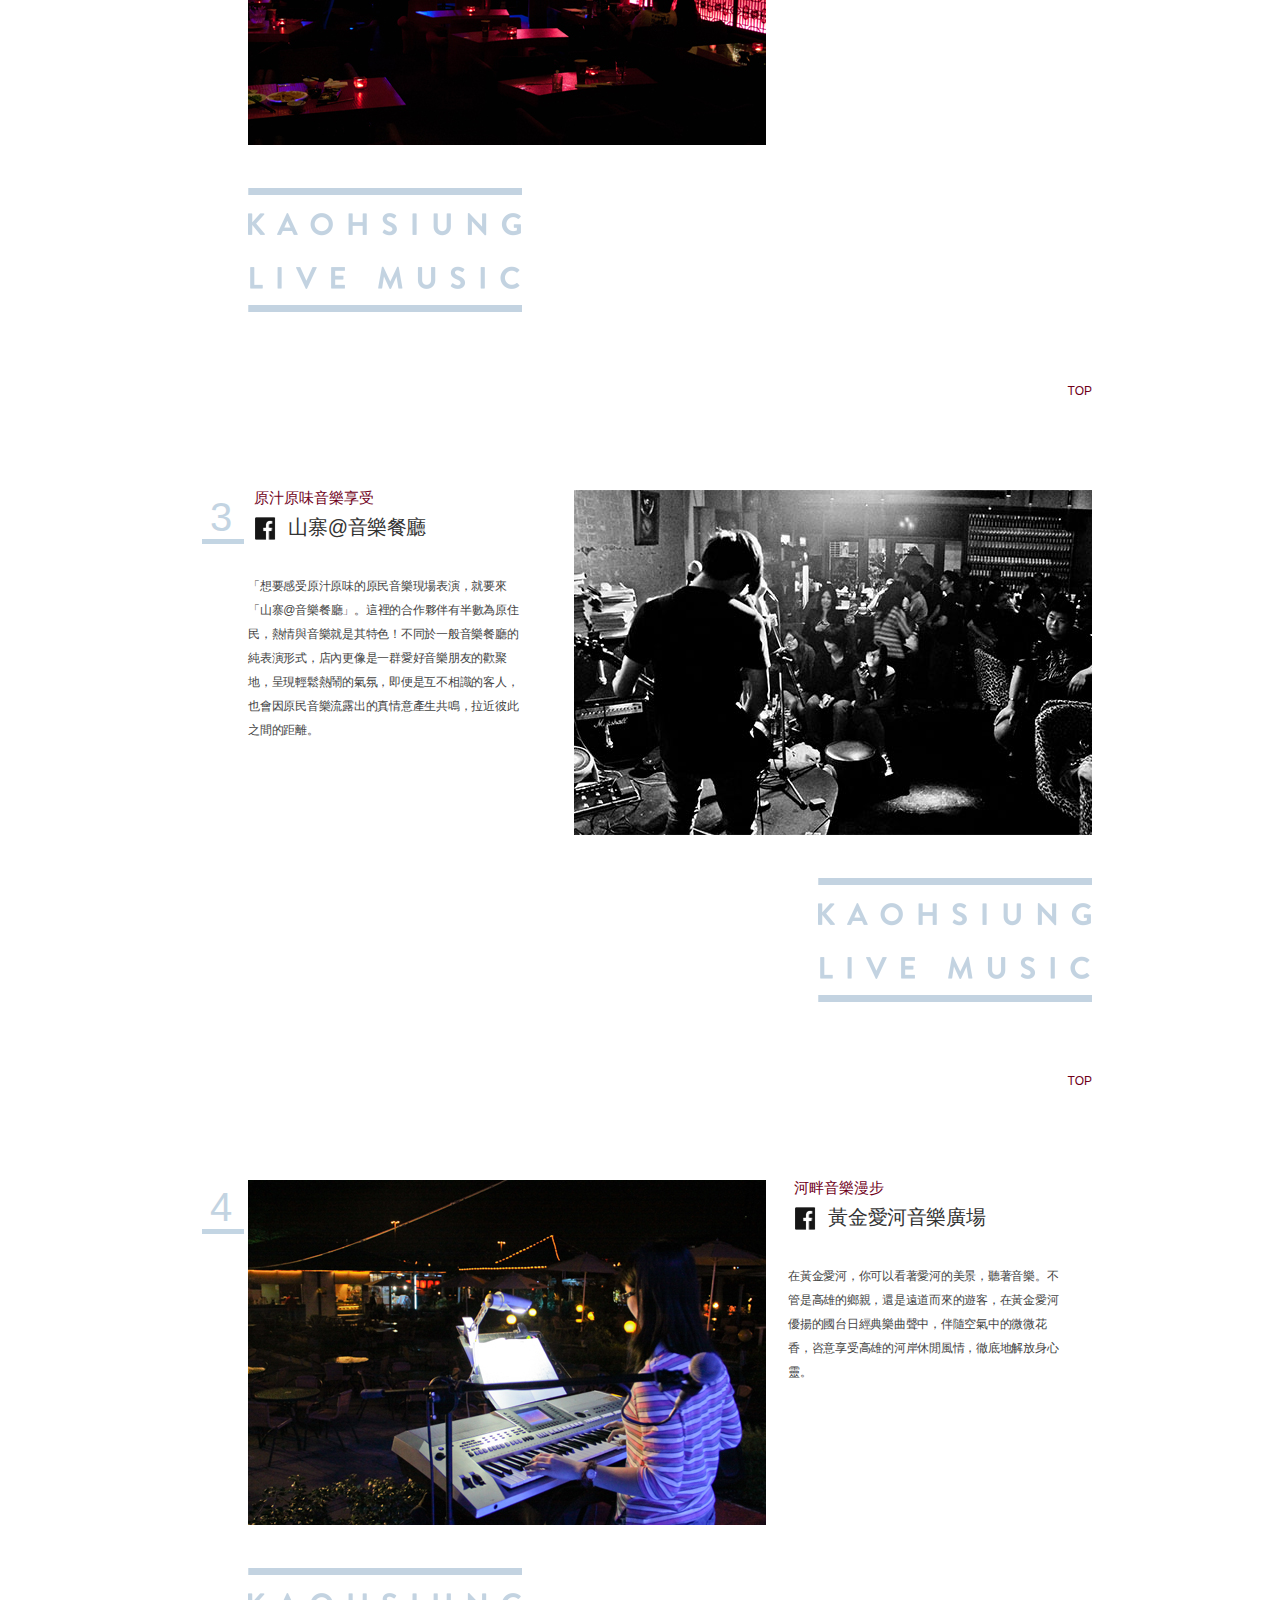
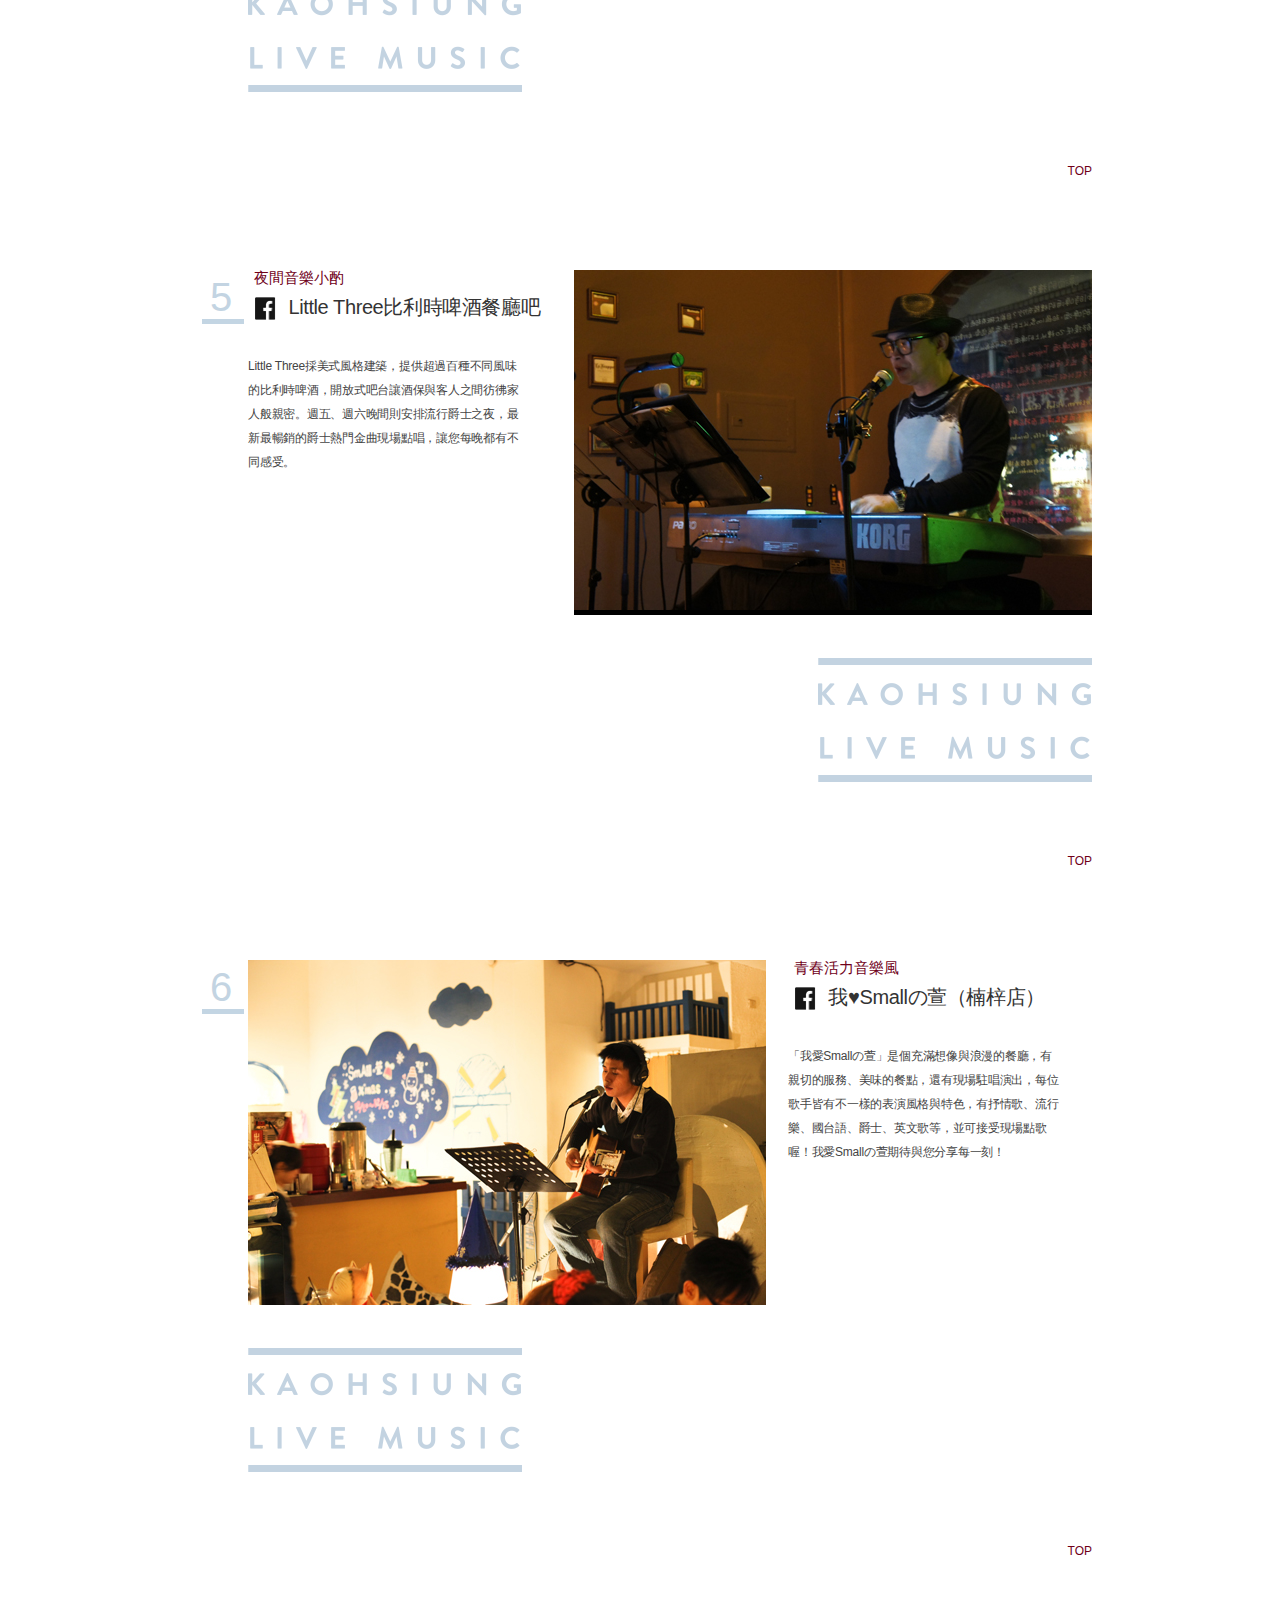
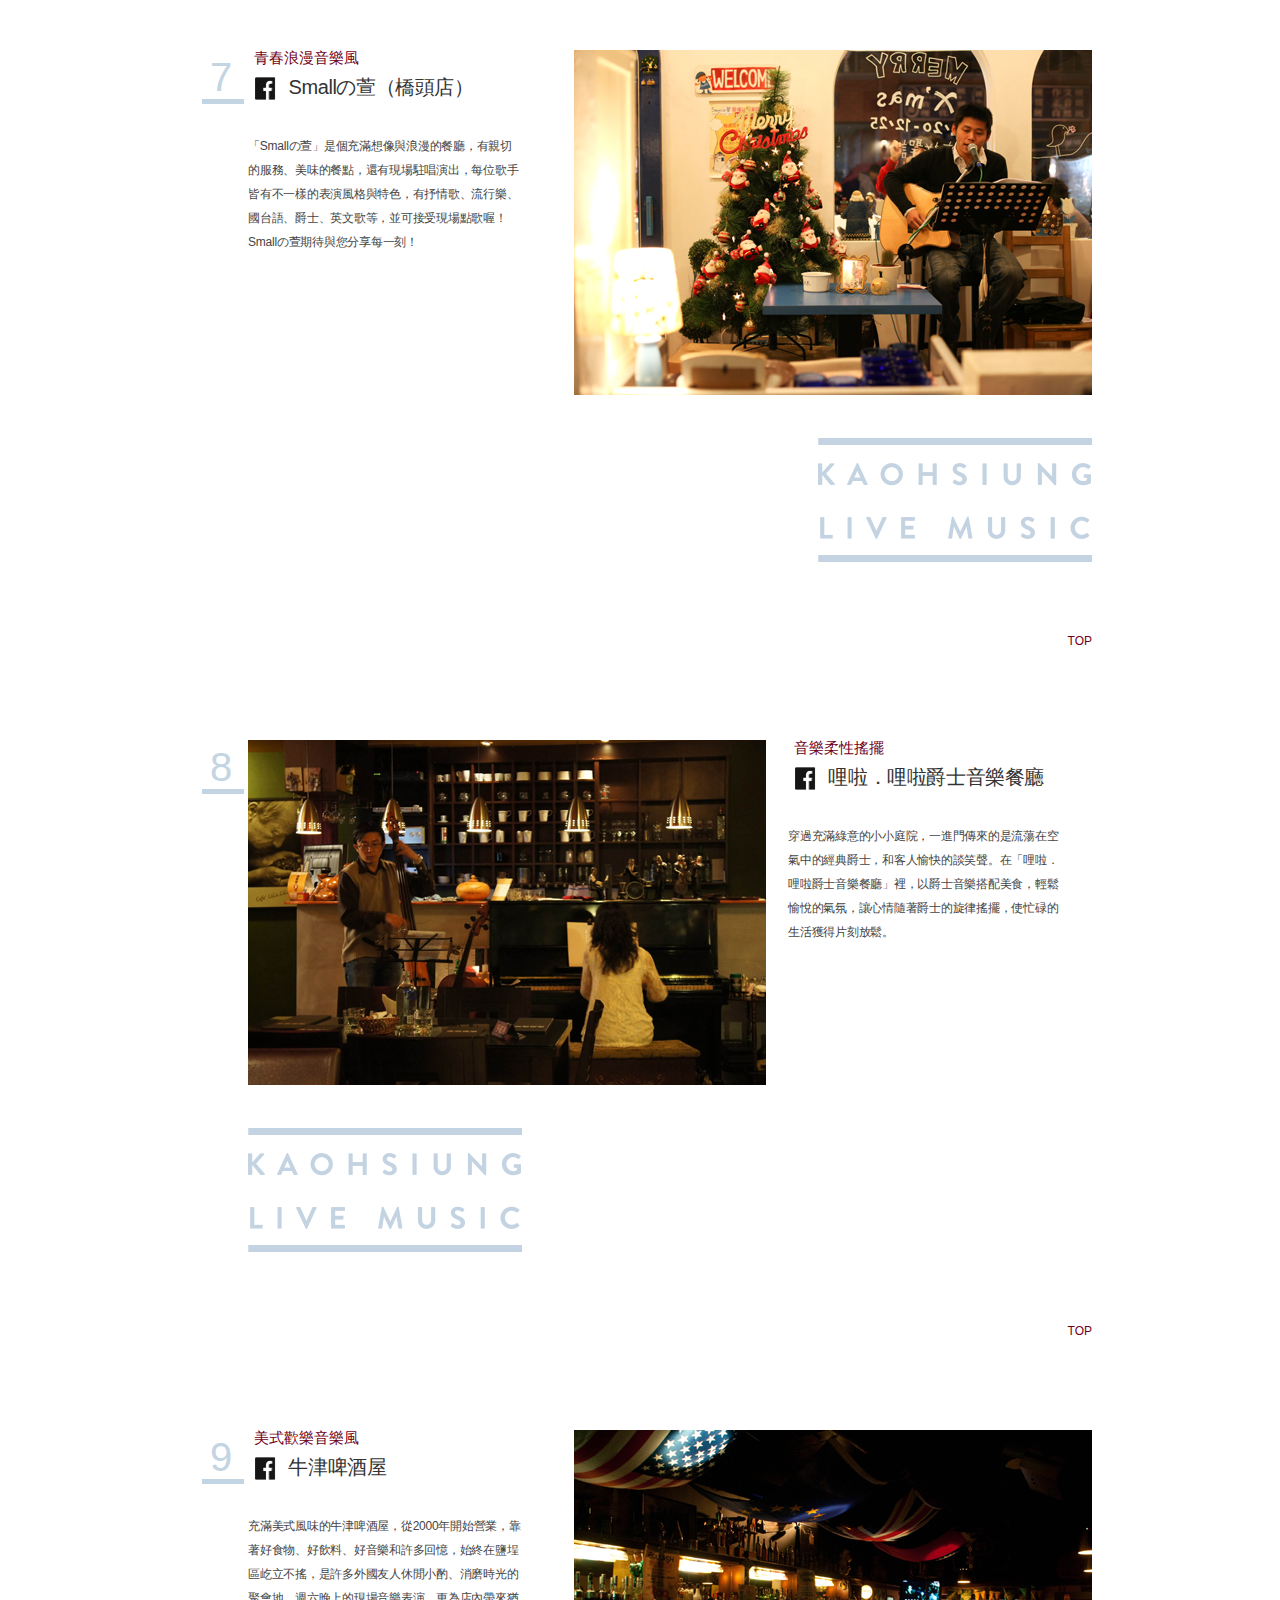
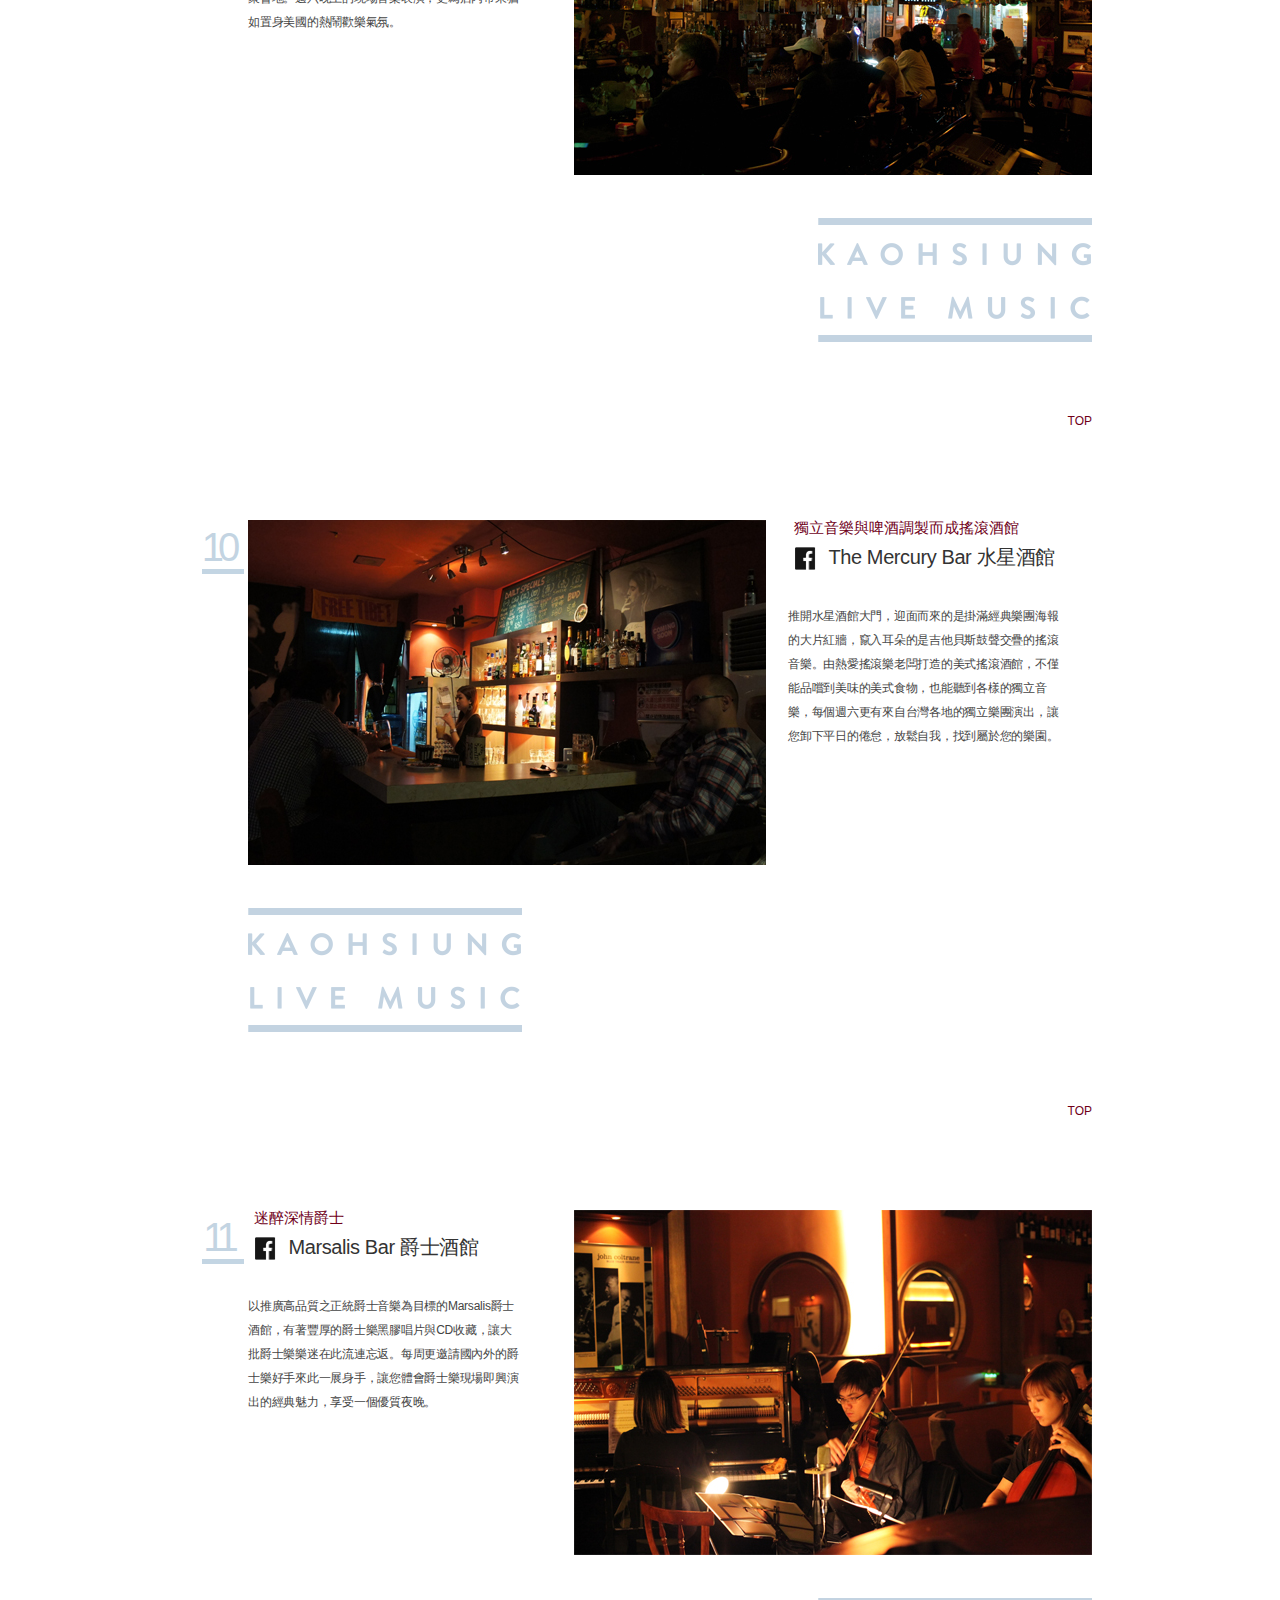
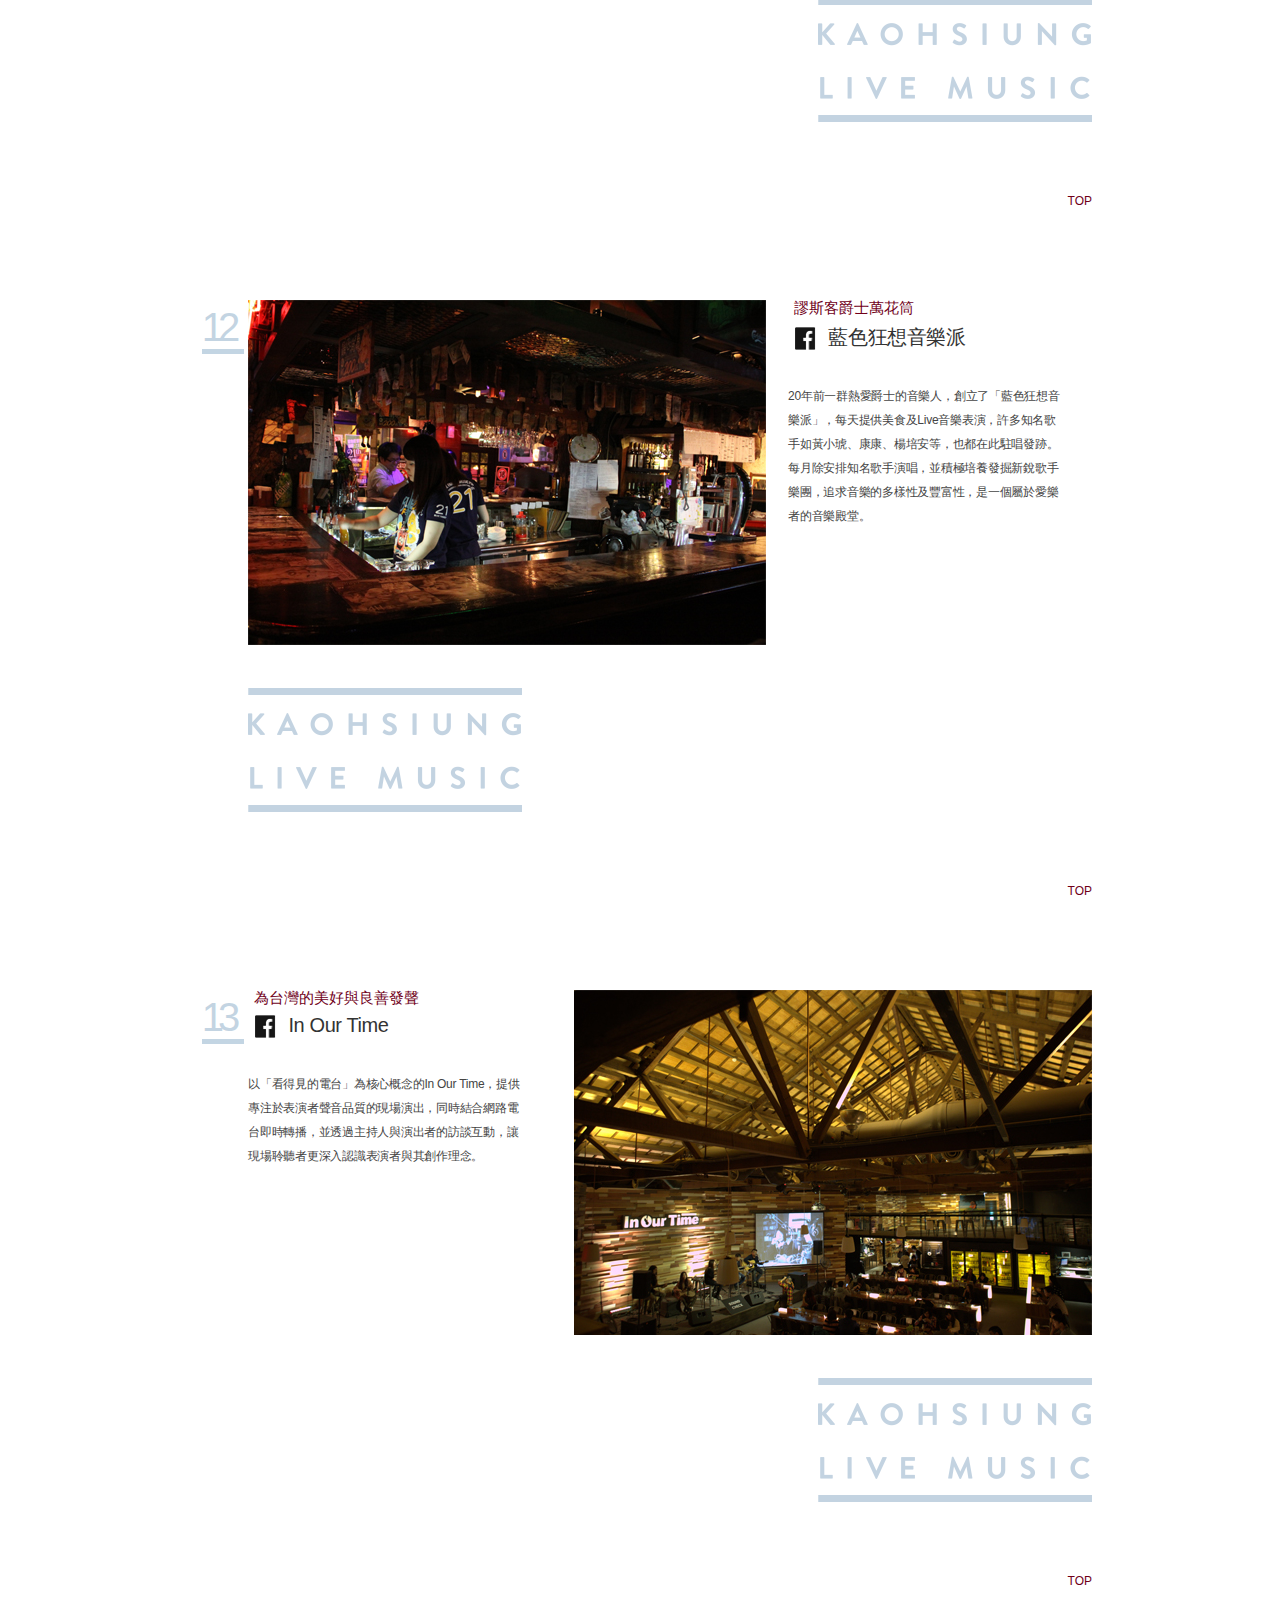
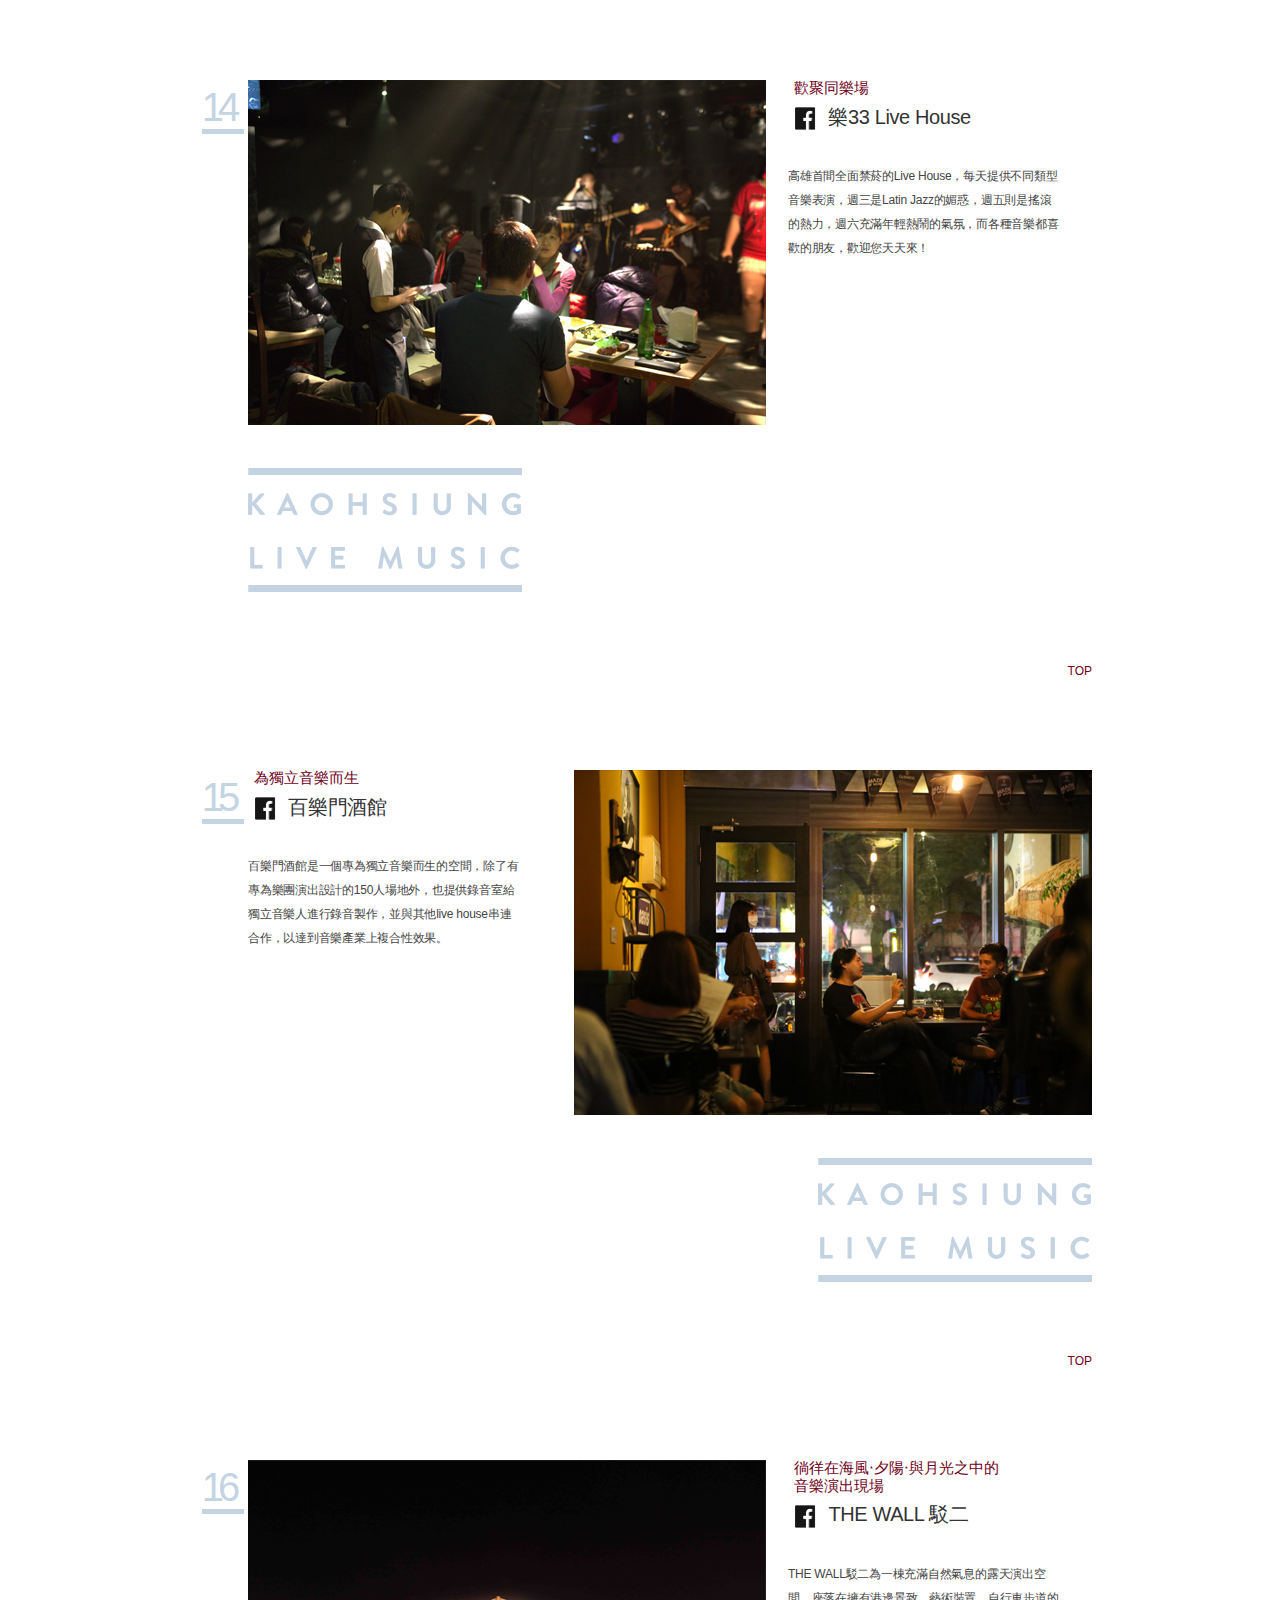
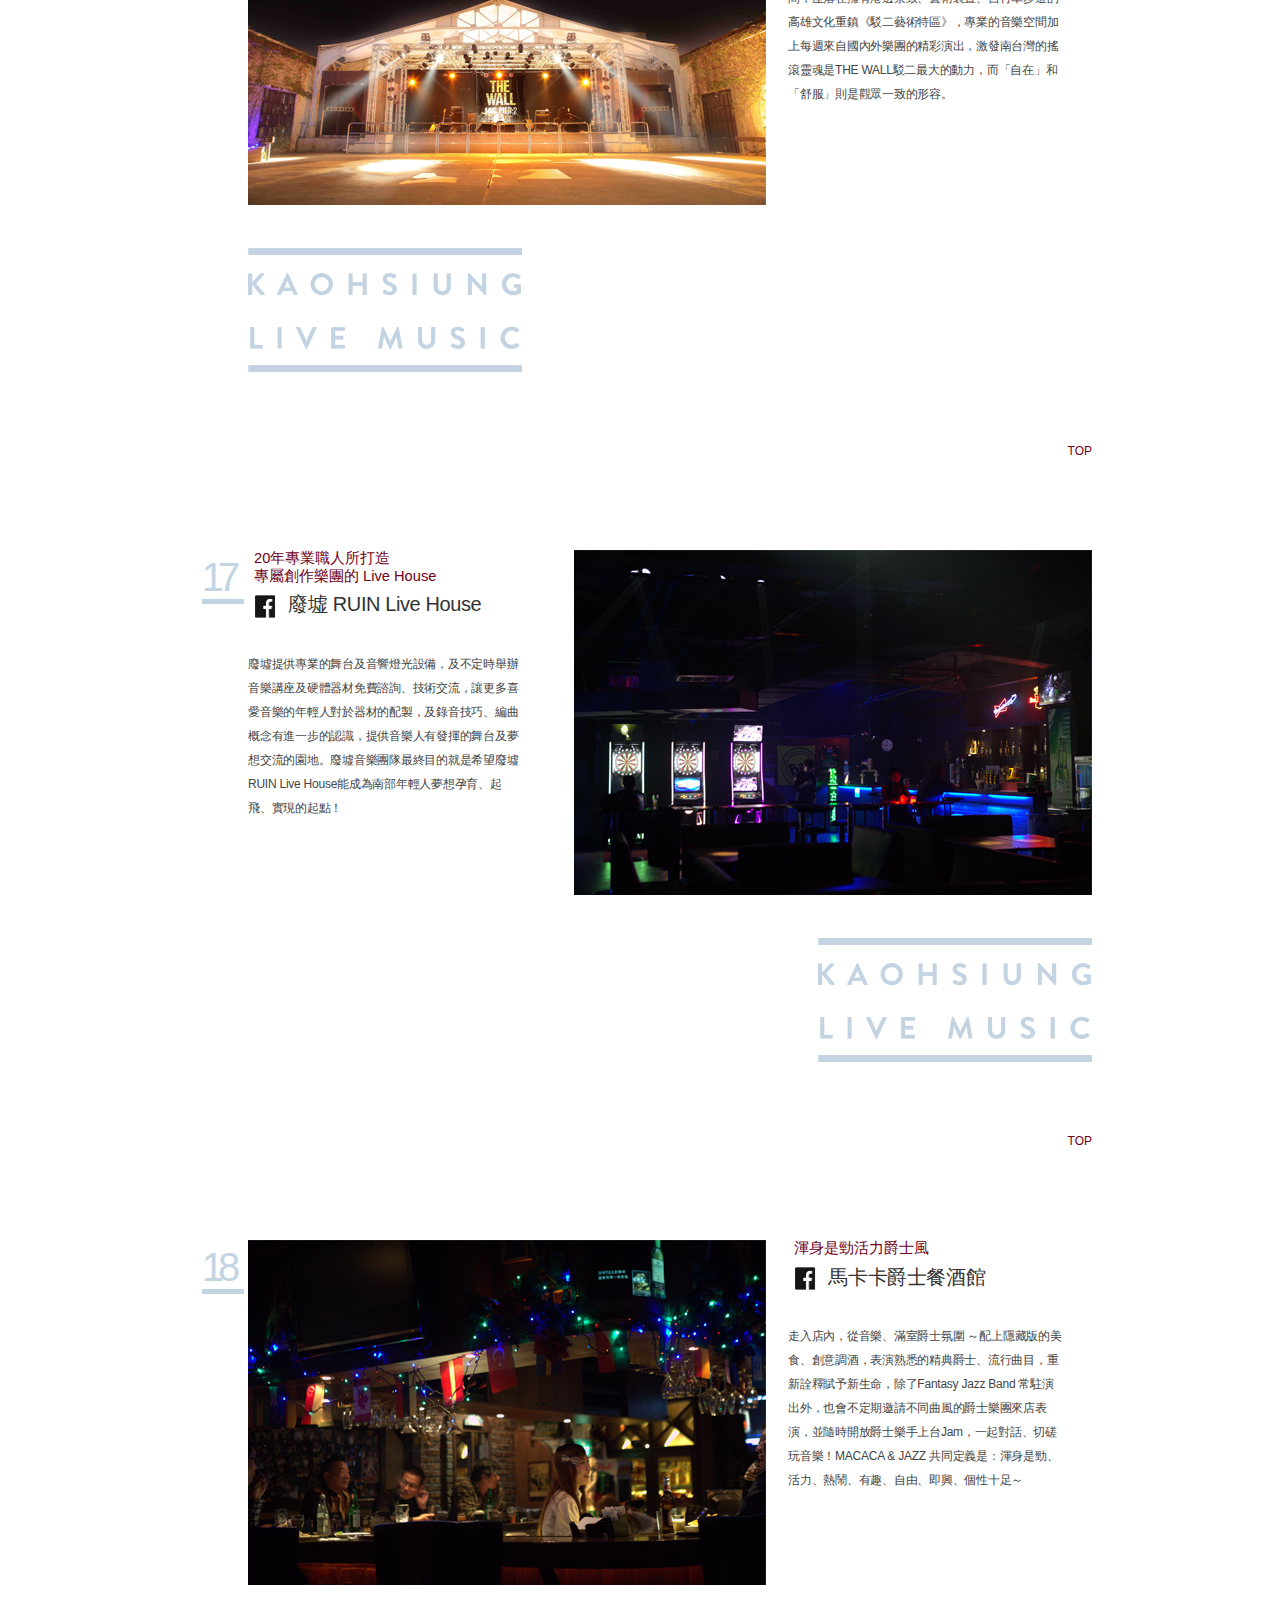
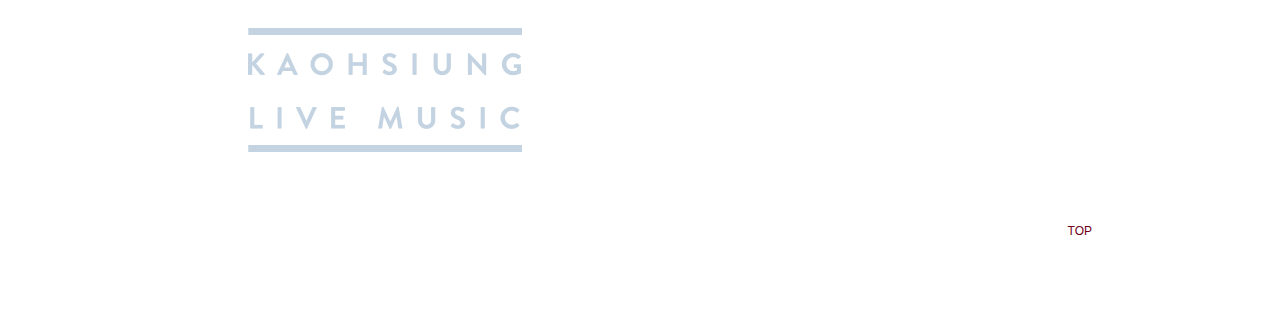
<file: map.html>
<!DOCTYPE html>
<!--[if lt IE 7 ]> <html class="ie ie6 no-js" lang="en"> <![endif]-->
<!--[if IE 7 ]>    <html class="ie ie7 no-js" lang="en"> <![endif]-->
<!--[if IE 8 ]>    <html class="ie ie8 no-js" lang="en"> <![endif]-->
<!--[if IE 9 ]>    <html class="ie ie9 no-js" lang="en"> <![endif]-->
<!--[if gt IE 9]><!--><html class="no-js" lang="en"><!--<![endif]-->
    <head>
        <meta charset="UTF-8" />
        <meta http-equiv="X-UA-Compatible" content="IE=edge,chrome=1"> 
        <title>高雄音樂地圖 - 海洋文化及流行音樂中心</title>
        <meta name="viewport" content="width=device-width, initial-scale=1.0"> 
        <meta name="description" content="Fullscreen Background Image Slideshow with CSS3 - A Css-only fullscreen background image slideshow" />
        <meta name="keywords" content="css3, css-only, fullscreen, background, slideshow, images, content" />
        <meta name="author" content="Codrops" />

        <link rel="shortcut icon" href="favicon.ico"> 
        <link rel="stylesheet" type="text/css" href="css/style.css" />
        <link rel="stylesheet" type="text/css" href="css/style_c.css" />
        <link rel="stylesheet" type="text/css" href="css/responsiveslides.css" />

        <script type="text/javascript" src="js/modernizr.custom.86080.js"></script>

        <!--jQuery-->
        <script type="text/javascript" src="https://ajax.googleapis.com/ajax/libs/jquery/1.7.2/jquery.min.js"></script>
        <!--Slider-->
        <script src="js/unslider/unslider.min.js"></script>
        <script src="js/responsiveslides/responsiveslides.min.js"></script>

    </head>
<body class="content_c_background">
        <!--Menu-->
        <div class="container" id="top">
            <header>
                <p class="codrops-demos">
                    <a href="index.html">首頁</a>
                    <a href="kcgmusiccenter.html">海洋文化及流行音樂中心</a>
                    <a href="#" class="current-demo">LIVE MUSIC演出場地</a>
                    <a href="busker.html">街頭藝人表演場地</a>
                </p>
                <h1>高雄LIVE MUSIC音樂地圖</h1>
                <h2>快跟隨音符的腳步，一同在高雄感受Live Music現場演出的即興魅力。</h2>
            </header>     
        </div>

        <!--Logo-->
        <!--div class="logo_fixed">
             <a href="http://www.khcc.gov.tw/home01.aspx" target="_blank"><img src="images/logo.png"></a>
        </div-->

        <!--Content-->
        <div class="content_c">

            <!--Background-->
            <!--img src="images/map-top.jpg" width="1024" align="middle"-->
            <img src="images/map-top-no19.jpg" width="1024" align="middle">

            <!--MENU-->
            <div class="content_c_listgroup">
                <!-- L -->
                <div class="content_c_listbox">
                    <div class="content_c_list">
                        <p class="content_c_list_num">1</p>
                        <a href="#tag1" class="content_c_list_name">DC STAGE DC舞台</a>
                    </div>
                    <div class="content_c_list">
                        <p class="content_c_list_num">2</p>
                        <a href="#tag2" class="content_c_list_name">畫堤 海景音樂餐廳</a>
                    </div>
                    <div class="content_c_list">
                        <p class="content_c_list_num">3</p>
                        <a href="#tag3" class="content_c_list_name">山寨@音樂餐廳</a>
                    </div>
                    <div class="content_c_list">
                        <p class="content_c_list_num">4</p>
                        <a href="#tag4" class="content_c_list_name">黃金愛河音樂廣場</a>
                    </div>
                    <div class="content_c_list">
                        <p class="content_c_list_num">5</p>
                        <a href="#tag5" class="content_c_list_name">Little Three比利時啤酒餐廳吧</a>
                    </div>   
                    <div class="content_c_list">
                        <p class="content_c_list_num">6</p>
                        <a href="#tag6" class="content_c_list_name">我♥Smallの萱（楠梓店）</a>
                    </div>                    
                    <div class="content_c_list">
                        <p class="content_c_list_num">7</p>
                        <a href="#tag7" class="content_c_list_name">Smallの萱（橋頭店）</a>
                    </div>
                    <div class="content_c_list">
                        <p class="content_c_list_num">8</p>
                        <a href="#tag8" class="content_c_list_name">哩啦．哩啦爵士音樂餐廳</a>
                    </div>   
                    <div class="content_c_list">
                        <p class="content_c_list_num">9</p>
                        <a href="#tag9" class="content_c_list_name">牛津啤酒屋</a>
                    </div>                    
                    <div class="content_c_list">
                        <p class="content_c_list_num">10</p>
                        <a href="#tag10" class="content_c_list_name">The Mercury Bar水星酒館</a>
                    </div>
                </div>
                <!-- R -->
                <div class="content_c_listbox">
                    <div class="content_c_list">
                        <p class="content_c_list_num">11</p>
                        <a href="#tag11" class="content_c_list_name">Marsalis爵士酒館</a>
                    </div>
                    <div class="content_c_list">
                        <p class="content_c_list_num">12</p>
                        <a href="#tag12" class="content_c_list_name">藍色狂想音樂派</a>
                    </div>
                    <div class="content_c_list">
                        <p class="content_c_list_num">13</p>
                        <a href="#tag13" class="content_c_list_name">In Our Time</a>
                    </div>
                    <div class="content_c_list">
                        <p class="content_c_list_num">14</p>
                        <a href="#tag14" class="content_c_list_name">樂33 Live House</a>
                    </div>
                    <div class="content_c_list">
                        <p class="content_c_list_num">15</p>
                        <a href="#tag15" class="content_c_list_name">百樂門酒館</a>
                    </div>
                    <div class="content_c_list">
                        <p class="content_c_list_num">16</p>
                        <a href="#tag16" class="content_c_list_name">THE WALL 駁二</a>
                    </div> 
                    <div class="content_c_list">
                        <p class="content_c_list_num">17</p>
                        <a href="#tag17" class="content_c_list_name">廢墟RUIN Live House</a>
                    </div>
                    <div class="content_c_list">
                        <p class="content_c_list_num">18</p>
                        <a href="#tag18" class="content_c_list_name">馬卡卡爵士餐酒館</a>
                    </div>
                    <!--div class="content_c_list">
                        <p class="content_c_list_num">19</p>
                        <a href="#tag19" class="content_c_list_name">Hestia Bar 赫斯提亞</a>
                    </div-->
                </div>
            </div>

            <!--Store-->
            <div class="content_c_storegroup">
                
                <!-- TYPE_A : Store01 -->
                <div class="content_c_store" id="tag1">
                    <p class="content_c_store_num">1</p>
                    <div class="content_c_store_inforgroup_a">
                        <p class="content_c_store_slogan">音樂嬉遊場</p>
                        <img src="images/map-FB.png" width="22" height="23" class="content_c_store_icon" >
                        <a target="_blank" href="https://www.facebook.com/dcstagekaohsiung" class="content_c_store_name">DC STAGE DC舞台</a>
                        <h6 class="content_c_store_infor">「DC STAGE」是由中文粉流利還會講台語，且熱愛音樂的美籍老闆Brian Andrew Kennedy所經營的美式餐廳酒吧，提供下班後聚餐、小酌，放鬆一下聽音樂的好所在。店裡播放的音樂以及所邀請的樂團的表演皆以藍調為主，另外也可以聽到搖滾、鄉村、民謠、靈魂樂及爵士樂等不同類型音樂。</h6>
                        <div class="content_c_store_map">
                            <iframe src="https://www.google.com/maps/embed?pb=!1m14!1m8!1m3!1d3681.9029362534725!2d120.3398525!3d22.6574073!3m2!1i1024!2i768!4f13.1!3m3!1m2!1s0x346e052c6c168867%3A0x8dab4e4f754c7356!2zODMz6auY6ZuE5biC6bOl5p2-5Y2A55CD5aC06LevMTM46Jmf!5e0!3m2!1szh-TW!2stw!4v1419496419130" width="304" height="282" frameborder="0" style="border:0"></iframe>
                        </div>
                    </div>
                    <img src="images/map-store_space.png" width="22" height="23" >
                    <div class="content_c_store_imagegroup_a">
                        <div class="content_c_store_slider">
                            <ul class="rslides">
                                <li><img src="images/stores/1-1.jpg" width="518" height="345" ></li>
                                <li><img src="images/stores/1-2.jpg" width="518" height="345" ></li>
                                <li><img src="images/stores/1-3.jpg" width="518" height="345" ></li>
                            </ul>
                        </div>
                        <div class="content_c_store_videobox_a">
                            <iframe class="content_c_store_video_a" width="315" height="188" src="//www.youtube.com/embed/vQWL5_EMPgw" frameborder="0" allowfullscreen></iframe>
                        </div>
                    </div>
                    <div class="content_c_store_bottom">
                         <a href="#top" class="content_c_store_bottom">TOP</a>
                    </div>
                </div>

                <!-- TYPE_B : Store02 -->
                <div class="content_c_store" id="tag2">
                    <p class="content_c_store_num">2</p>
                    <div class="content_c_store_imagegroup_b">
                        <div class="content_c_store_slider">
                            <ul class="rslides">
                                <li><img src="images/stores/2-1.jpg" width="518" height="345" ></li>
                                <li><img src="images/stores/2-2.jpg" width="518" height="345" ></li>
                                <li><img src="images/stores/2-3.jpg" width="518" height="345" ></li>
                            </ul>
                        </div>
                        <div class="content_c_store_videobox_b">
                            <iframe class="content_c_store_video_b" width="315" height="188" src="//www.youtube.com/embed/rO429o2YHGI" frameborder="0" allowfullscreen></iframe>
                        </div>
                    </div>                   
                    <img src="images/map-store_space.png" width="22" height="23" >
                    <div class="content_c_store_inforgroup_b">
                        <p class="content_c_store_slogan">古奢華時尚音樂</p>
                        <img src="images/map-FB.png" width="22" height="23" class="content_c_store_icon" >
                        <a target="_blank" href="https://www.facebook.com/capehuati" class="content_c_store_name">畫堤 - 海景音樂餐廳</a>
                        <h6 class="content_c_store_infor">想放鬆時不妨來「畫堤」，不同於一般封閉式的沙發酒吧，臨港包廂區及戶外海景區的開闊感，愜意又宜人。船舶海景映入眼簾，耳邊傳來live band的流行搖滾或浪漫樂章，歌手在延伸的伸展台上，將音符次次打入你的靈魂，彌漫在享受的氛圍中。</h6>
                        <div class="content_c_store_map">
                            <iframe src="https://www.google.com/maps/embed?pb=!1m14!1m8!1m3!1d3682.9669318701312!2d120.281911!3d22.61771!3m2!1i1024!2i768!4f13.1!3m3!1m2!1s0x346e0389a3f508b5%3A0x2a3f2863a594809d!2zODA06auY6ZuE5biC6byT5bGx5Y2A6JOs6JCK6LevMTnomZ8!5e0!3m2!1szh-TW!2stw!4v1419496552940" width="304" height="282" frameborder="0" style="border:0"></iframe>
                        </div>
                    </div>
                    <div class="content_c_store_bottom">
                         <a href="#top" class="content_c_store_bottom">TOP</a>
                    </div>
                </div>

                <!-- TYPE_A : Store03 -->
                <div class="content_c_store" id="tag3">
                    <p class="content_c_store_num">3</p>
                    <div class="content_c_store_inforgroup_a">
                        <p class="content_c_store_slogan">原汁原味音樂享受</p>
                        <img src="images/map-FB.png" width="22" height="23" class="content_c_store_icon" >
                        <a target="_blank" href="https://www.facebook.com/MountainMusicStation" class="content_c_store_name">山寨@音樂餐廳</a>
                        <h6 class="content_c_store_infor">「想要感受原汁原味的原民音樂現場表演，就要來「山寨@音樂餐廳」。這裡的合作夥伴有半數為原住民，熱情與音樂就是其特色！不同於一般音樂餐廳的純表演形式，店內更像是一群愛好音樂朋友的歡聚地，呈現輕鬆熱鬧的氣氛，即便是互不相識的客人，也會因原民音樂流露出的真情意產生共鳴，拉近彼此之間的距離。</h6>
                        <div class="content_c_store_map">
                            <iframe src="https://www.google.com/maps/embed?pb=!1m14!1m8!1m3!1d3682.6746796328407!2d120.2971189!3d22.628620399999996!3m2!1i1024!2i768!4f13.1!3m3!1m2!1s0x346e0462a6b534cd%3A0x38d3cfb600ee8ae!2zODAx6auY6ZuE5biC5YmN6YeR5Y2A5paw55ub5LqM6KGXNzXomZ8!5e0!3m2!1szh-TW!2stw!4v1419496610323" width="304" height="282" frameborder="0" style="border:0"></iframe>
                        </div>
                    </div>
                    <img src="images/map-store_space.png" width="22" height="23" >
                    <div class="content_c_store_imagegroup_a">
                        <div class="content_c_store_slider">
                            <ul class="rslides">
                                <li><img src="images/stores/3-1.jpg" width="518" height="345" ></li>
                                <li><img src="images/stores/3-2.jpg" width="518" height="345" ></li>
                                <li><img src="images/stores/3-3.jpg" width="518" height="345" ></li>
                            </ul>
                        </div>
                        <div class="content_c_store_videobox_a">
                            <iframe class="content_c_store_video_a" width="315" height="188" src="//www.youtube.com/embed/DjH39hjYbIk" frameborder="0" allowfullscreen></iframe>
                        </div>
                    </div>
                    <div class="content_c_store_bottom">
                         <a href="#top" class="content_c_store_bottom">TOP</a>
                    </div>
                </div>

                <!-- TYPE_B : Store04 -->
                <div class="content_c_store" id="tag4">
                    <p class="content_c_store_num">4</p>
                    <div class="content_c_store_imagegroup_b">
                        <div class="content_c_store_slider">
                            <ul class="rslides">
                                <li><img src="images/stores/4-1.jpg" width="518" height="345" ></li>
                                <li><img src="images/stores/4-2.jpg" width="518" height="345" ></li>
                                <li><img src="images/stores/4-3.jpg" width="518" height="345" ></li>
                            </ul>
                        </div>
                        <div class="content_c_store_videobox_b">
                            <iframe class="content_c_store_video_b" width="315" height="188" src="//www.youtube.com/embed/h27eqbrEoEw" frameborder="0" allowfullscreen></iframe>
                        </div>
                    </div>                   
                    <img src="images/map-store_space.png" width="22" height="23" >
                    <div class="content_c_store_inforgroup_b">
                        <p class="content_c_store_slogan">河畔音樂漫步</p>
                        <img src="images/map-FB.png" width="22" height="23" class="content_c_store_icon" >
                        <a target="_blank" href="https://www.facebook.com/gold.love.river" class="content_c_store_name">黃金愛河音樂廣場</a>
                        <h6 class="content_c_store_infor">在黃金愛河，你可以看著愛河的美景，聽著音樂。不管是高雄的鄉親，還是遠道而來的遊客，在黃金愛河優揚的國台日經典樂曲聲中，伴隨空氣中的微微花香，咨意享受高雄的河岸休閒風情，徹底地解放身心靈。</h6>
                        <div class="content_c_store_map">
                            <iframe src="https://www.google.com/maps/embed?pb=!1m18!1m12!1m3!1d3682.8340602320977!2d120.28912199999999!3d22.622671000000008!2m3!1f0!2f0!3f0!3m2!1i1024!2i768!4f13.1!3m3!1m2!1s0x346e04797481b4a9%3A0x95ebccab12643f3b!2zODAz6auY6ZuE5biC6bm95Z-V5Y2A5rKz6KW_6LevMTDomZ8!5e0!3m2!1szh-TW!2stw!4v1419496732410" width="304" height="282" frameborder="0" style="border:0"></iframe>
                        </div>
                    </div>
                    <div class="content_c_store_bottom">
                         <a href="#top" class="content_c_store_bottom">TOP</a>
                    </div>
                </div>

                <!-- TYPE_A : Store05 -->
                <div class="content_c_store" id="tag5">
                    <p class="content_c_store_num">5</p>
                    <div class="content_c_store_inforgroup_a">
                        <p class="content_c_store_slogan">夜間音樂小酌</p>
                        <img src="images/map-FB.png" width="22" height="23" class="content_c_store_icon" >
                        <a target="_blank" href="https://www.facebook.com/littlethreebelgianbeer" class="content_c_store_name">Little Three比利時啤酒餐廳吧</a>
                        <h6 class="content_c_store_infor">Little Three採美式風格建築，提供超過百種不同風味的比利時啤酒，開放式吧台讓酒保與客人之間彷彿家人般親密。週五、週六晚間則安排流行爵士之夜，最新最暢銷的爵士熱門金曲現場點唱，讓您每晚都有不同感受。</h6>
                        <div class="content_c_store_map">
                            <iframe src="https://www.google.com/maps/embed?pb=!1m18!1m12!1m3!1d3682.959291360939!2d120.30155679999997!3d22.617995299999997!2m3!1f0!2f0!3f0!3m2!1i1024!2i768!4f13.1!3m3!1m2!1s0x346e0481a31f9683%3A0xb940ae322b6e1f0b!2zODAy6auY6ZuE5biC6IuT6ZuF5Y2A6IuT6ZuF5LqM6LevNDPomZ8!5e0!3m2!1szh-TW!2stw!4v1419496811539" width="304" height="282" frameborder="0" style="border:0"></iframe>
                        </div>
                    </div>
                    <img src="images/map-store_space.png" width="22" height="23" >
                    <div class="content_c_store_imagegroup_a">
                        <div class="content_c_store_slider">
                            <ul class="rslides">
                                <li><img src="images/stores/5-1.jpg" width="518" height="345" ></li>
                                <li><img src="images/stores/5-2.jpg" width="518" height="345" ></li>
                                <li><img src="images/stores/5-3.jpg" width="518" height="345" ></li>
                            </ul>
                        </div>
                        <div class="content_c_store_videobox_a">
                            <iframe class="content_c_store_video_a" width="315" height="188" src="//www.youtube.com/embed/0Bwn_A-Mk9A" frameborder="0" allowfullscreen></iframe>
                        </div>
                    </div>
                    <div class="content_c_store_bottom">
                         <a href="#top" class="content_c_store_bottom">TOP</a>
                    </div>
                </div>

                <!-- TYPE_B : Store06 -->
                <div class="content_c_store" id="tag6">
                    <p class="content_c_store_num">6</p>
                    <div class="content_c_store_imagegroup_b">
                        <div class="content_c_store_slider">
                            <ul class="rslides">
                                <li><img src="images/stores/6-1.jpg" width="518" height="345" ></li>
                                <li><img src="images/stores/6-2.jpg" width="518" height="345" ></li>
                                <li><img src="images/stores/6-3.jpg" width="518" height="345" ></li>
                            </ul>
                        </div>
                        <div class="content_c_store_videobox_b">
                            <iframe class="content_c_store_video_b" width="315" height="188" src="//www.youtube.com/embed/5__oJ5RsqZ0" frameborder="0" allowfullscreen></iframe>
                        </div>
                    </div>                   
                    <img src="images/map-store_space.png" width="22" height="23" >
                    <div class="content_c_store_inforgroup_b">
                        <p class="content_c_store_slogan">青春活力音樂風</p>
                        <img src="images/map-FB.png" width="22" height="23" class="content_c_store_icon" >
                        <a target="_blank" href="https://www.facebook.com/small3581300" class="content_c_store_name">我♥Smallの萱（楠梓店）</a>
                        <h6 class="content_c_store_infor">「我愛Smallの萱」是個充滿想像與浪漫的餐廳，有親切的服務、美味的餐點，還有現場駐唱演出，每位歌手皆有不一樣的表演風格與特色，有抒情歌、流行樂、國台語、爵士、英文歌等，並可接受現場點歌喔！我愛Smallの萱期待與您分享每一刻！</h6>
                        <div class="content_c_store_map">
                            <iframe src="https://www.google.com/maps/embed?pb=!1m14!1m8!1m3!1d3679.911703880557!2d120.32789!3d22.731523!3m2!1i1024!2i768!4f13.1!3m3!1m2!1s0x346e0fcee6d44779%3A0xaa23d70324503b83!2zODEx6auY6ZuE5biC5qWg5qKT5Y2A5qWg5qKT5paw6LevMzg36Jmf!5e0!3m2!1szh-TW!2stw!4v1419496839883" width="304" height="282" frameborder="0" style="border:0"></iframe>
                        </div>
                    </div>
                    <div class="content_c_store_bottom">
                         <a href="#top" class="content_c_store_bottom">TOP</a>
                    </div>
                </div>

                <!-- TYPE_A : Store07 -->
                <div class="content_c_store" id="tag7">
                    <p class="content_c_store_num">7</p>
                    <div class="content_c_store_inforgroup_a">
                        <p class="content_c_store_slogan">青春浪漫音樂風</p>
                        <img src="images/map-FB.png" width="22" height="23" class="content_c_store_icon" >
                        <a target="_blank" href="https://www.facebook.com/small387" class="content_c_store_name">Smallの萱（橋頭店）</a>
                        <h6 class="content_c_store_infor">「Smallの萱」是個充滿想像與浪漫的餐廳，有親切的服務、美味的餐點，還有現場駐唱演出，每位歌手皆有不一樣的表演風格與特色，有抒情歌、流行樂、國台語、爵士、英文歌等，並可接受現場點歌喔！Smallの萱期待與您分享每一刻！</h6>
                        <div class="content_c_store_map">
                            <iframe src="https://www.google.com/maps/embed?pb=!1m18!1m12!1m3!1d3679.085857164368!2d120.30517640000004!3d22.762194800000003!2m3!1f0!2f0!3f0!3m2!1i1024!2i768!4f13.1!3m3!1m2!1s0x346e0e5c8af5c123%3A0x3ac414690708e113!2zODI16auY6ZuE5biC5qmL6aCt5Y2A5qi55b636Lev!5e0!3m2!1szh-TW!2stw!4v1419496947315" width="304" height="282" frameborder="0" style="border:0"></iframe>
                        </div>
                    </div>
                    <img src="images/map-store_space.png" width="22" height="23" >
                    <div class="content_c_store_imagegroup_a">
                        <div class="content_c_store_slider">
                            <ul class="rslides">
                                <li><img src="images/stores/7-1.jpg" width="518" height="345" ></li>
                                <li><img src="images/stores/7-2.jpg" width="518" height="345" ></li>
                                <li><img src="images/stores/7-3.jpg" width="518" height="345" ></li>
                            </ul>
                        </div>
                        <div class="content_c_store_videobox_a">
                            <iframe class="content_c_store_video_a" width="315" height="188" src="//www.youtube.com/embed/kmpuL2Id5Uo" frameborder="0" allowfullscreen></iframe>
                        </div>
                    </div>
                    <div class="content_c_store_bottom">
                         <a href="#top" class="content_c_store_bottom">TOP</a>
                    </div>
                </div>

                <!-- TYPE_B : Store08 -->
                <div class="content_c_store" id="tag8">
                    <p class="content_c_store_num">8</p>
                    <div class="content_c_store_imagegroup_b">
                        <div class="content_c_store_slider">
                            <ul class="rslides">
                                <li><img src="images/stores/8-1.jpg" width="518" height="345" ></li>
                                <li><img src="images/stores/8-2.jpg" width="518" height="345" ></li>
                                <li><img src="images/stores/8-3.jpg" width="518" height="345" ></li>
                            </ul>
                        </div>
                        <div class="content_c_store_videobox_b">
                            <iframe class="content_c_store_video_b" width="315" height="188" src="//www.youtube.com/embed/IUKRGoU0bgc" frameborder="0" allowfullscreen></iframe>
                        </div>
                    </div>                   
                    <img src="images/map-store_space.png" width="22" height="23" >
                    <div class="content_c_store_inforgroup_b">
                        <p class="content_c_store_slogan">音樂柔性搖擺</p>
                        <img src="images/map-FB.png" width="22" height="23" class="content_c_store_icon" >
                        <a target="_blank" href="https://www.facebook.com/pages/哩啦哩啦爵士音樂餐廳/1458217157749269" class="content_c_store_name">哩啦．哩啦爵士音樂餐廳</a>
                        <h6 class="content_c_store_infor">穿過充滿綠意的小小庭院，一進門傳來的是流蕩在空氣中的經典爵士，和客人愉快的談笑聲。在「哩啦．哩啦爵士音樂餐廳」裡，以爵士音樂搭配美食，輕鬆愉悅的氣氛，讓心情隨著爵士的旋律搖擺，使忙碌的生活獲得片刻放鬆。</h6>
                        <div class="content_c_store_map">
                            <iframe src="https://www.google.com/maps/embed?pb=!1m18!1m12!1m3!1d3682.8256788316307!2d120.31707930000002!3d22.622983899999998!2m3!1f0!2f0!3f0!3m2!1i1024!2i768!4f13.1!3m3!1m2!1s0x346e0499d13a6a95%3A0xb0af7b83246fe03d!2zODAy6auY6ZuE5biC6IuT6ZuF5Y2A5p6X5rOJ6KGXODDlt7c26Jmf!5e0!3m2!1szh-TW!2stw!4v1419497017035" width="304" height="282" frameborder="0" style="border:0"></iframe>
                        </div>
                    </div>
                    <div class="content_c_store_bottom">
                         <a href="#top" class="content_c_store_bottom">TOP</a>
                    </div>
                </div>

                <!-- TYPE_A : Store09 -->
                <div class="content_c_store" id="tag9">
                    <p class="content_c_store_num">9</p>
                    <div class="content_c_store_inforgroup_a">
                        <p class="content_c_store_slogan">美式歡樂音樂風</p>
                        <img src="images/map-FB.png" width="22" height="23" class="content_c_store_icon" >
                        <a target="_blank" href="https://www.facebook.com/oxford5323595" class="content_c_store_name">牛津啤酒屋</a>
                        <h6 class="content_c_store_infor">充滿美式風味的牛津啤酒屋，從2000年開始營業，靠著好食物、好飲料、好音樂和許多回憶，始終在鹽埕區屹立不搖，是許多外國友人休閒小酌、消磨時光的聚會地。週六晚上的現場音樂表演，更為店內帶來猶如置身美國的熱鬧歡樂氣氛。</h6>
                        <div class="content_c_store_map">
                            <iframe src="https://www.google.com/maps/embed?pb=!1m18!1m12!1m3!1d3682.84063348754!2d120.28662919999996!3d22.622425600000003!2m3!1f0!2f0!3f0!3m2!1i1024!2i768!4f13.1!3m3!1m2!1s0x346e0479c54dc341%3A0x34af66009a5b7b3d!2zODAz6auY6ZuE5biC6bm95Z-V5Y2A5aSn576p6KGXMTEx6Jmf!5e0!3m2!1szh-TW!2stw!4v1419497084751" width="304" height="282" frameborder="0" style="border:0"></iframe>
                        </div>
                    </div>
                    <img src="images/map-store_space.png" width="22" height="23" >
                    <div class="content_c_store_imagegroup_a">
                        <div class="content_c_store_slider">
                            <ul class="rslides">
                                <li><img src="images/stores/9-1.jpg" width="518" height="345" ></li>
                                <li><img src="images/stores/9-2.jpg" width="518" height="345" ></li>
                                <li><img src="images/stores/9-3.jpg" width="518" height="345" ></li>
                            </ul>
                        </div>
                        <div class="content_c_store_videobox_a">
                            <!--iframe class="content_c_store_video_a" width="315" height="188" src="#" frameborder="0" allowfullscreen></iframe-->
                        </div>
                    </div>
                    <div class="content_c_store_bottom">
                         <a href="#top" class="content_c_store_bottom">TOP</a>
                    </div>
                </div>

                <!-- TYPE_B : Store10 -->
                <div class="content_c_store" id="tag10">
                    <p class="content_c_store_num">10</p>
                    <div class="content_c_store_imagegroup_b">
                        <div class="content_c_store_slider">
                            <ul class="rslides">
                                <li><img src="images/stores/10-1.jpg" width="518" height="345" ></li>
                                <li><img src="images/stores/10-2.jpg" width="518" height="345" ></li>
                                <li><img src="images/stores/10-3.jpg" width="518" height="345" ></li>
                            </ul>
                        </div>
                        <div class="content_c_store_videobox_b">
                            <iframe class="content_c_store_video_b" width="315" height="188" src="//www.youtube.com/embed/bqTUL5y5gv4" frameborder="0" allowfullscreen></iframe>
                        </div>
                    </div>                   
                    <img src="images/map-store_space.png" width="22" height="23" >
                    <div class="content_c_store_inforgroup_b">
                        <p class="content_c_store_slogan">獨立音樂與啤酒調製而成搖滾酒館</p>
                        <img src="images/map-FB.png" width="22" height="23" class="content_c_store_icon" >
                        <a target="_blank" href="https://www.facebook.com/TheMercury" class="content_c_store_name">The Mercury Bar 水星酒館</a>
                        <h6 class="content_c_store_infor">推開水星酒館大門，迎面而來的是掛滿經典樂團海報的大片紅牆，竄入耳朵的是吉他貝斯鼓聲交疊的搖滾音樂。由熱愛搖滾樂老闆打造的美式搖滾酒館，不僅能品嚐到美味的美式食物，也能聽到各樣的獨立音樂，每個週六更有來自台灣各地的獨立樂團演出，讓您卸下平日的倦怠，放鬆自我，找到屬於您的樂園。</h6>
                        <div class="content_c_store_map">
                            <iframe src="https://www.google.com/maps/embed?pb=!1m14!1m8!1m3!1d3681.711240432504!2d120.30599790000001!3d22.664552399999994!3m2!1i1024!2i768!4f13.1!3m3!1m2!1s0x346e0504601bfa63%3A0x53060cc09150048b!2zODEz6auY6ZuE5biC5bem54ef5Y2A56uL5paH6LevNDbomZ8!5e0!3m2!1szh-TW!2stw!4v1419497162541" width="304" height="282" frameborder="0" style="border:0"></iframe>
                        </div>
                    </div>
                    <div class="content_c_store_bottom">
                         <a href="#top" class="content_c_store_bottom">TOP</a>
                    </div>
                </div>

                <!-- TYPE_A : Store011 -->
                <div class="content_c_store" id="tag11">
                    <p class="content_c_store_num">11</p>
                    <div class="content_c_store_inforgroup_a">
                        <p class="content_c_store_slogan">迷醉深情爵士</p>
                        <img src="images/map-FB.png" width="22" height="23" class="content_c_store_icon" >
                        <a target="_blank" href="https://www.facebook.com/marsalisbar.tw" class="content_c_store_name">Marsalis Bar 爵士酒館</a>
                        <h6 class="content_c_store_infor">以推廣高品質之正統爵士音樂為目標的Marsalis爵士酒館，有著豐厚的爵士樂黑膠唱片與CD收藏，讓大批爵士樂樂迷在此流連忘返。每周更邀請國內外的爵士樂好手來此一展身手，讓您體會爵士樂現場即興演出的經典魅力，享受一個優質夜晚。</h6>
                        <div class="content_c_store_map">
                            <iframe src="https://www.google.com/maps/embed?pb=!1m14!1m8!1m3!1d3682.627769265079!2d120.29951019999999!3d22.630371200000003!3m2!1i1024!2i768!4f13.1!3m3!1m2!1s0x346e0489b00fdf11%3A0xc7be1e57c4f90429!2zODAw6auY6ZuE5biC5paw6IiI5Y2A5Lit5q2j5Zub6LevNzPomZ8!5e0!3m2!1szh-TW!2stw!4v1419497193284" width="304" height="282" frameborder="0" style="border:0"></iframe>
                        </div>
                    </div>
                    <img src="images/map-store_space.png" width="22" height="23" >
                    <div class="content_c_store_imagegroup_a">
                        <div class="content_c_store_slider">
                            <ul class="rslides">
                                <li><img src="images/stores/11-1.jpg" width="518" height="345" ></li>
                                <li><img src="images/stores/11-2.jpg" width="518" height="345" ></li>
                                <li><img src="images/stores/11-3.jpg" width="518" height="345" ></li>
                            </ul>
                        </div>
                        <div class="content_c_store_videobox_a">
                            <iframe class="content_c_store_video_a" width="315" height="188" src="//www.youtube.com/embed/qyAw-AQz5_s" frameborder="0" allowfullscreen></iframe>
                        </div>
                    </div>
                    <div class="content_c_store_bottom">
                         <a href="#top" class="content_c_store_bottom">TOP</a>
                    </div>
                </div>

                <!-- TYPE_B : Store12 -->
                <div class="content_c_store" id="tag12">
                    <p class="content_c_store_num">12</p>
                    <div class="content_c_store_imagegroup_b">
                        <div class="content_c_store_slider">
                            <ul class="rslides">
                                <li><img src="images/stores/12-1.jpg" width="518" height="345" ></li>
                                <li><img src="images/stores/12-2.jpg" width="518" height="345" ></li>
                                <li><img src="images/stores/12-3.jpg" width="518" height="345" ></li>
                            </ul>
                        </div>
                        <div class="content_c_store_videobox_b">
                            <iframe class="content_c_store_video_b" width="315" height="188" src="//www.youtube.com/embed/PbkaFVlTsz0" frameborder="0" allowfullscreen></iframe>
                        </div>
                    </div>                   
                    <img src="images/map-store_space.png" width="22" height="23" >
                    <div class="content_c_store_inforgroup_b">
                        <p class="content_c_store_slogan">謬斯客爵士萬花筒</p>
                        <img src="images/map-FB.png" width="22" height="23" class="content_c_store_icon" >
                        <a target="_blank" href="https://www.facebook.com/bluefantasy1990" class="content_c_store_name">藍色狂想音樂派</a>
                        <h6 class="content_c_store_infor">20年前一群熱愛爵士的音樂人，創立了「藍色狂想音樂派」，每天提供美食及Live音樂表演，許多知名歌手如黃小琥、康康、楊培安等，也都在此駐唱發跡。每月除安排知名歌手演唱，並積極培養發掘新銳歌手樂團，追求音樂的多樣性及豐富性，是一個屬於愛樂者的音樂殿堂。</h6>
                        <div class="content_c_store_map">
                            <iframe src="https://www.google.com/maps/embed?pb=!1m18!1m12!1m3!1d3682.717128568957!2d120.31326499999996!3d22.627036000000015!2m3!1f0!2f0!3f0!3m2!1i1024!2i768!4f13.1!3m3!1m2!1s0x346e04911f86e8ab%3A0x8dfb8b6ac1c1a2ca!2zODAy6auY6ZuE5biC6IuT6ZuF5Y2A5LqU56aP5LiA6LevMTEx6Jmf!5e0!3m2!1szh-TW!2stw!4v1419497220836" width="304" height="282" frameborder="0" style="border:0"></iframe>
                        </div>
                    </div>
                    <div class="content_c_store_bottom">
                         <a href="#top" class="content_c_store_bottom">TOP</a>
                    </div>
                </div>

                <!-- TYPE_A : Store13 -->
                <div class="content_c_store" id="tag13">
                    <p class="content_c_store_num">13</p>
                    <div class="content_c_store_inforgroup_a">
                        <p class="content_c_store_slogan">為台灣的美好與良善發聲</p>
                        <img src="images/map-FB.png" width="22" height="23" class="content_c_store_icon" >
                        <a target="_blank" href="https://www.facebook.com/in.our.time.taiwan" class="content_c_store_name">In Our Time</a>
                        <h6 class="content_c_store_infor">以「看得見的電台」為核心概念的In Our Time，提供專注於表演者聲音品質的現場演出，同時結合網路電台即時轉播，並透過主持人與演出者的訪談互動，讓現場聆聽者更深入認識表演者與其創作理念。</h6>
                        <div class="content_c_store_map">
                            <iframe src="https://www.google.com/maps/embed?pb=!1m14!1m8!1m3!1d3682.890415534305!2d120.27831099999999!3d22.620566999999998!3m2!1i1024!2i768!4f13.1!3m3!1m2!1s0x346e038a0b607ee7%3A0xb9ff07788ef9750d!2z6aeB5LqM6Jed6KGT54m55Y2A6JOs6JCK5YCJ5bqr576k!5e0!3m2!1szh-TW!2stw!4v1419497299571" width="304" height="282" frameborder="0" style="border:0"></iframe>
                        </div>
                    </div>
                    <img src="images/map-store_space.png" width="22" height="23" >
                    <div class="content_c_store_imagegroup_a">
                        <div class="content_c_store_slider">
                            <ul class="rslides">
                                <li><img src="images/stores/13-1.jpg" width="518" height="345" ></li>
                                <li><img src="images/stores/13-2.jpg" width="518" height="345" ></li>
                                <li><img src="images/stores/13-3.jpg" width="518" height="345" ></li>
                            </ul>
                        </div>
                        <div class="content_c_store_videobox_a">
                            <iframe class="content_c_store_video_a" width="315" height="188" src="//www.youtube.com/embed/a1xBjqqV0hM" frameborder="0" allowfullscreen></iframe>
                        </div>
                    </div>
                    <div class="content_c_store_bottom">
                         <a href="#top" class="content_c_store_bottom">TOP</a>
                    </div>
                </div>

                <!-- TYPE_B : Store14 -->
                <div class="content_c_store" id="tag14">
                    <p class="content_c_store_num">14</p>
                    <div class="content_c_store_imagegroup_b">
                        <div class="content_c_store_slider">
                            <ul class="rslides">
                                <li><img src="images/stores/14-1.jpg" width="518" height="345" ></li>
                                <li><img src="images/stores/14-2.jpg" width="518" height="345" ></li>
                                <li><img src="images/stores/14-3.jpg" width="518" height="345" ></li>
                            </ul>
                        </div>
                        <div class="content_c_store_videobox_b">
                            <iframe class="content_c_store_video_b" width="315" height="188" src="//www.youtube.com/embed/EyX_OUNHXQI" frameborder="0" allowfullscreen></iframe>
                        </div>
                    </div>                   
                    <img src="images/map-store_space.png" width="22" height="23" >
                    <div class="content_c_store_inforgroup_b">
                        <p class="content_c_store_slogan">歡聚同樂場</p>
                        <img src="images/map-FB.png" width="22" height="23" class="content_c_store_icon" >
                        <a target="_blank" href="http://www.facebook.com/lot33" class="content_c_store_name">樂33 Live House</a>
                        <h6 class="content_c_store_infor">高雄首間全面禁菸的Live House，每天提供不同類型音樂表演，週三是Latin Jazz的媚惑，週五則是搖滾的熱力，週六充滿年輕熱鬧的氣氛，而各種音樂都喜歡的朋友，歡迎您天天來！</h6>
                        <div class="content_c_store_map">
                            <iframe src="https://www.google.com/maps/embed?pb=!1m18!1m12!1m3!1d3682.8796135932935!2d120.296048!3d22.620970300000007!2m3!1f0!2f0!3f0!3m2!1i1024!2i768!4f13.1!3m3!1m2!1s0x346e047e3f96a14f%3A0x3e851e5401add19b!2zODAx6auY6ZuE5biC5YmN6YeR5Y2A6Ieq5by35LiJ6LevMjg15be3!5e0!3m2!1szh-TW!2stw!4v1419497434741" width="304" height="282" frameborder="0" style="border:0"></iframe>
                        </div>
                    </div>
                    <div class="content_c_store_bottom">
                         <a href="#top" class="content_c_store_bottom">TOP</a>
                    </div>
                </div>

                <!-- TYPE_A : Store15 -->
                <div class="content_c_store" id="tag15">
                    <p class="content_c_store_num">15</p>
                    <div class="content_c_store_inforgroup_a">
                        <p class="content_c_store_slogan">為獨立音樂而生</p>
                        <img src="images/map-FB.png" width="22" height="23" class="content_c_store_icon" >
                        <a target="_blank" href="https://www.facebook.com/paramount.bar" class="content_c_store_name">百樂門酒館</a>
                        <h6 class="content_c_store_infor">百樂門酒館是一個專為獨立音樂而生的空間，除了有專為樂團演出設計的150人場地外，也提供錄音室給獨立音樂人進行錄音製作，並與其他live house串連合作，以達到音樂產業上複合性效果。</h6>
                        <div class="content_c_store_map">
                            <iframe src="https://www.google.com/maps/embed?pb=!1m14!1m8!1m3!1d3682.3095893949553!2d120.314814!3d22.642243!3m2!1i1024!2i768!4f13.1!3m3!1m2!1s0x346e04e92cea62a1%3A0x636d207aea82174c!2zODA36auY6ZuE5biC5LiJ5rCR5Y2A5rCR5peP5LiA6LevNzDomZ8!5e0!3m2!1szh-TW!2stw!4v1419497470339" width="304" height="282" frameborder="0" style="border:0"></iframe>
                        </div>
                    </div>
                    <img src="images/map-store_space.png" width="22" height="23" >
                    <div class="content_c_store_imagegroup_a">
                        <div class="content_c_store_slider">
                            <ul class="rslides">
                                <li><img src="images/stores/15-1.jpg" width="518" height="345" ></li>
                                <li><img src="images/stores/15-2.jpg" width="518" height="345" ></li>
                                <li><img src="images/stores/15-3.jpg" width="518" height="345" ></li>
                            </ul>
                        </div>
                        <div class="content_c_store_videobox_a">
                            <iframe class="content_c_store_video_a" width="315" height="188" src="//www.youtube.com/embed/K99B07gGJCM" frameborder="0" allowfullscreen></iframe>
                        </div>
                    </div>
                    <div class="content_c_store_bottom">
                         <a href="#top" class="content_c_store_bottom">TOP</a>
                    </div>
                </div>

                <!-- TYPE_B : Store16 -->
                <div class="content_c_store" id="tag16">
                    <p class="content_c_store_num">16</p>
                    <div class="content_c_store_imagegroup_b">
                        <div class="content_c_store_slider">
                            <ul class="rslides">
                                <li><img src="images/stores/16-1.jpg" width="518" height="345" ></li>
                                <li><img src="images/stores/16-2.jpg" width="518" height="345" ></li>
                                <li><img src="images/stores/16-3.jpg" width="518" height="345" ></li>
                            </ul>
                        </div>
                        <div class="content_c_store_videobox_b">
                            <iframe class="content_c_store_video_b" width="315" height="188" src="//www.youtube.com/embed/sWkKN6EVtzQ" frameborder="0" allowfullscreen></iframe>
                        </div>
                    </div>                   
                    <img src="images/map-store_space.png" width="22" height="23" >
                    <div class="content_c_store_inforgroup_b">
                        <p class="content_c_store_slogan">徜徉在海風‧夕陽‧與月光之中的<br>音樂演出現場</p>
                        <img src="images/map-FB.png" width="22" height="23" class="content_c_store_icon" >
                        <a target="_blank" href="https://www.facebook.com/thewall.p2" class="content_c_store_name">THE WALL 駁二</a>
                        <h6 class="content_c_store_infor">THE WALL駁二為一棟充滿自然氣息的露天演出空間，座落在擁有港邊景致、藝術裝置、自行車步道的高雄文化重鎮《駁二藝術特區》，專業的音樂空間加上每週來自國內外樂團的精彩演出，激發南台灣的搖滾靈魂是THE WALL駁二最大的動力，而「自在」和「舒服」則是觀眾一致的形容。</h6>
                        <div class="content_c_store_map">
                            <iframe src="https://www.google.com/maps/embed?pb=!1m14!1m8!1m3!1d3682.9152702870165!2d120.28187399999997!3d22.619639!3m2!1i1024!2i768!4f13.1!3m3!1m2!1s0x346e047620e1c45b%3A0xe6d6d1bd1c764df2!2z6aeB5LqM6Jed6KGT54m55Y2A!5e0!3m2!1szh-TW!2stw!4v1419497520842" width="304" height="282" frameborder="0" style="border:0"></iframe>
                        </div>
                    </div>
                    <div class="content_c_store_bottom">
                         <a href="#top" class="content_c_store_bottom">TOP</a>
                    </div>
                </div>

                <!-- TYPE_A : Store17 -->
                <div class="content_c_store" id="tag17">
                    <p class="content_c_store_num">17</p>
                    <div class="content_c_store_inforgroup_a">
                        <p class="content_c_store_slogan">20年專業職人所打造<br>專屬創作樂團的 Live House</p>
                        <img src="images/map-FB.png" width="22" height="23" class="content_c_store_icon" >
                        <a target="_blank" href="https://www.facebook.com/ruinlive" class="content_c_store_name">廢墟 RUIN Live House</a>
                        <h6 class="content_c_store_infor">廢墟提供專業的舞台及音響燈光設備，及不定時舉辦音樂講座及硬體器材免費諮詢、技術交流，讓更多喜愛音樂的年輕人對於器材的配製，及錄音技巧、編曲概念有進一步的認識，提供音樂人有發揮的舞台及夢想交流的園地。廢墟音樂團隊最終目的就是希望廢墟RUIN Live House能成為南部年輕人夢想孕育、起飛、實現的起點！</h6>
                        <div class="content_c_store_map">
                            <iframe src="https://www.google.com/maps/embed?pb=!1m14!1m8!1m3!1d3682.6099291331975!2d120.29637590000002!3d22.631037!3m2!1i1024!2i768!4f13.1!3m3!1m2!1s0x346e046265e8c97b%3A0xaa5630e9feed8edb!2zODAx6auY6ZuE5biC5YmN6YeR5Y2A5YWt5ZCI5LqM6LevMTQ16Jmf!5e0!3m2!1szh-TW!2stw!4v1419497583186" width="304" height="282" frameborder="0" style="border:0"></iframe>
                        </div>
                    </div>
                    <img src="images/map-store_space.png" width="22" height="23" >
                    <div class="content_c_store_imagegroup_a">
                        <div class="content_c_store_slider">
                            <ul class="rslides">
                                <li><img src="images/stores/17-1.jpg" width="518" height="345" ></li>
                                <li><img src="images/stores/17-2.jpg" width="518" height="345" ></li>
                                <li><img src="images/stores/17-3.jpg" width="518" height="345" ></li>
                            </ul>
                        </div>
                        <div class="content_c_store_videobox_a">
                            <iframe class="content_c_store_video_a" width="315" height="188" src="//www.youtube.com/embed/T4fmUy6Cojg" frameborder="0" allowfullscreen></iframe>
                        </div>
                    </div>
                    <div class="content_c_store_bottom">
                         <a href="#top" class="content_c_store_bottom">TOP</a>
                    </div>
                </div>

                <!-- TYPE_B : Store18 -->
                <div class="content_c_store" id="tag18">
                    <p class="content_c_store_num">18</p>
                    <div class="content_c_store_imagegroup_b">
                        <div class="content_c_store_slider">
                            <ul class="rslides">
                                <li><img src="images/stores/18-1.jpg" width="518" height="345" ></li>
                                <li><img src="images/stores/18-2.jpg" width="518" height="345" ></li>
                                <li><img src="images/stores/18-3.jpg" width="518" height="345" ></li>
                            </ul>
                        </div>
                        <div class="content_c_store_videobox_b">
                            <iframe class="content_c_store_video_b" width="315" height="188" src="//www.youtube.com/embed/S00wRcsq0CI" frameborder="0" allowfullscreen></iframe>
                        </div>
                    </div>                   
                    <img src="images/map-store_space.png" width="22" height="23" >
                    <div class="content_c_store_inforgroup_b">
                        <p class="content_c_store_slogan">渾身是勁活力爵士風</p>
                        <img src="images/map-FB.png" width="22" height="23" class="content_c_store_icon" >
                        <a target="_blank" href="https://www.facebook.com/MACACA2009" class="content_c_store_name">馬卡卡爵士餐酒館</a>
                        <h6 class="content_c_store_infor">走入店內，從音樂、滿室爵士氛圍 ～配上隱藏版的美食、創意調酒，表演熟悉的精典爵士、流行曲目，重新詮釋賦予新生命，除了Fantasy Jazz Band 常駐演出外，也會不定期邀請不同曲風的爵士樂團來店表演，並隨時開放爵士樂手上台Jam，一起對話、切磋玩音樂！MACACA & JAZZ 共同定義是：渾身是勁、活力、熱鬧、有趣、自由、即興、個性十足～
                        </h6>
                        <div class="content_c_store_map">
                            <iframe src="https://www.google.com/maps/embed?pb=!1m18!1m12!1m3!1d3682.695518650802!2d120.30968160000002!3d22.627842600000008!2m3!1f0!2f0!3f0!3m2!1i1024!2i768!4f13.1!3m3!1m2!1s0x346e0491cd87bc3d%3A0xec9b2b8dbda807b7!2zODAw6auY6ZuE5biC5paw6IiI5Y2A5rCR55Sf5LiA6LevMTYw6Jmf!5e0!3m2!1szh-TW!2stw!4v1419497616531" width="304" height="282" frameborder="0" style="border:0"></iframe>
                        </div>
                    </div>
                    <div class="content_c_store_bottom">
                         <a href="#top" class="content_c_store_bottom">TOP</a>
                    </div>
                </div>

                <!-- TYPE_A : Store19 -->
                <!--div class="content_c_store" id="tag19">
                    <p class="content_c_store_num">19</p>
                    <div class="content_c_store_inforgroup_a">
                        <p class="content_c_store_slogan">品味自我的放鬆空間</p>
                        <img src="images/map-FB.png" width="22" height="23" class="content_c_store_icon" >
                        <a target="_blank" href="https://zh-tw.facebook.com/hestiaworkshop" class="content_c_store_name">Hestia Bar 赫斯提亞</a>
                        <h6 class="content_c_store_infor">赫斯提亞坐落在人文的河堤社區內，提供咖啡、比利時啤酒、清酒、調酒和90餘種啤酒。夜晚，聽著流行與抒情交錯的音樂，細數著豆芽在格子上飛舞，放下一天的塵囂喧鬧，喝點飲料，打打飛鏢，感受心靈短暫的淨化，享受自我的時光。</h6>
                        <div class="content_c_store_map">
                            <iframe src="https://www.google.com/maps/embed?pb=!1m14!1m8!1m3!1d3681.7808012092705!2d120.312481!3d22.661959900000003!3m2!1i1024!2i768!4f13.1!3m3!1m2!1s0x346e051b87ef188f%3A0x79088a67ae34ff1a!2zODA36auY6ZuE5biC5LiJ5rCR5Y2A5piO6LOi6KGXNDLomZ_lpKnptZ3muZblpKfmqJM!5e0!3m2!1szh-TW!2stw!4v1419497640882" width="304" height="282" frameborder="0" style="border:0"></iframe>
                        </div>
                    </div>
                    <img src="images/map-store_space.png" width="22" height="23" >
                    <div class="content_c_store_imagegroup_a">
                        <div class="content_c_store_slider">
                            <ul class="rslides">
                                <li><img src="images/stores/19-1.jpg" width="518" height="345" ></li>
                                <li><img src="images/stores/19-2.jpg" width="518" height="345" ></li>
                                <li><img src="images/stores/19-3.jpg" width="518" height="345" ></li>
                            </ul>
                        </div>
                        <div class="content_c_store_videobox_a">
                            <iframe class="content_c_store_video_a" width="315" height="188" scrolling="no" frameborder="no" src="https://w.soundcloud.com/player/?url=https%3A//api.soundcloud.com/tracks/111746916&amp;auto_play=false&amp;hide_related=false&amp;show_comments=true&amp;show_user=true&amp;show_reposts=false&amp;visual=true"></iframe>
                        </div>
                    </div>
                    <div class="content_c_store_bottom">
                         <a href="#top" class="content_c_store_bottom">TOP</a>
                    </div>
                </div-->



            </div>
        </div>

        <script>
            $(function() {
                $(".rslides").responsiveSlides({
                    auto: true,             // Boolean: Animate automatically, true or false
                    speed: 3500,            // Integer: Speed of the transition, in milliseconds
                    timeout: 6000,          // Integer: Time between slide transitions, in milliseconds
                    pager: true,           // Boolean: Show pager, true or false
                    speed: 500,            // Integer: Speed of the transition, in milliseconds
                    timeout: 4000,          // Integer: Time between slide transitions, in milliseconds
                    pager: false,           // Boolean: Show pager, true or false
                    nav: false,             // Boolean: Show navigation, true or false
                    random: false,          // Boolean: Randomize the order of the slides, true or false
                    pause: false,           // Boolean: Pause on hover, true or false
                    pauseControls: true,    // Boolean: Pause when hovering controls, true or false
                    prevText: "Previous",   // String: Text for the "previous" button
                    nextText: "Next",       // String: Text for the "next" button
                    maxwidth: "",           // Integer: Max-width of the slideshow, in pixels
                    navContainer: "",       // Selector: Where controls should be appended to, default is after the 'ul'
                    manualControls: "",     // Selector: Declare custom pager navigation
                    namespace: "rslides",   // String: Change the default namespace used
                    before: function(){},   // Function: Before callback
                    after: function(){}     // Function: After callback
                });
            });
        </script>
    </body>
</html>
</file>
<file: css/style.css>
@charset "UTF-8";
@font-face {
    font-family: 'LiHei Pro', Helvetica, '微軟正黑體', Arial, sans-serif;
    src: url('fonts/BebasNeue-webfont.eot');
    src: url('fonts/BebasNeue-webfont.eot?#iefix') format('embedded-opentype'),
         url('fonts/BebasNeue-webfont.woff') format('woff'),
         url('fonts/BebasNeue-webfont.ttf') format('truetype'),
         url('fonts/BebasNeue-webfont.svg#BebasNeueRegular') format('svg');
    font-weight: normal;
    font-style: normal;
}
/* CSS reset */
body,div,dl,dt,dd,ul,ol,li,h1,h2,h3,h4,h5,h6,pre,form,fieldset,input,textarea,p,blockquote,th,td { 
	margin:0;
	padding:0;
}
html,body, #wrapper{
	font-family: 'LiHei Pro', Helvetica, '微軟正黑體', Arial, sans-serif;
	height:100%;
	width: 100%;
	margin: 0;
	padding: 0;
	border: 0;
}
table {
	border-collapse:collapse;
	border-spacing:0;
}
fieldset,img { 
	border:0;
}
input{
	border:1px solid #b0b0b0;
	padding:3px 5px 4px;
	color:#979797;
	width:190px;
}
address,caption,cite,code,dfn,th,var {
	font-style:normal;
	font-weight:normal;
}
ol,ul {
	list-style:none;
}
caption,th {
	text-align:left;
}
h1,h2,h3,h4,h5,h6 {
	font-size:100%;
	font-weight:normal;
}
q:before,q:after {
	content:'';
}
abbr,acronym { border:0;
}
/* General Demo Style */

body{
	background: #000;
	/*font-weight: 400;
	font-size: 15px;
	color: #aa3e03;*/
	overflow-y: scroll;
	overflow-x: hidden;
}

.ie7 body{
	overflow:hidden;
}
a{
	text-decoration: none;
}
.clr{
	clear: both;
}






/* ---主選單--- */
.container{
	position: relative;
	text-align: center;
	z-index:1;
}
.container > header{
	padding: 30px 30px 10px 20px;
	margin: 0px 20px 10px 20px;
	position: relative;
	text-shadow: 1px 1px 1px rgba(0,0,0,0.2);
    text-align: left;
	z-index:9998;
}
.container > header h1{
	width:400px;
	/*font-family: Arial, sans-serif;*/
	font-size: 31px;
	line-height: 35px;
	position: relative;
	font-weight: 400;
	color: #6d0019;
	text-shadow: 1px 1px 1px rgba(0,0,0,0.3);
    padding: 0px 0px 5px 0px;
}
.container > header h2, p.info{
	/*font-family:sans-serif;*/
	font-size: 12px;
	font-style: normal;
	color: #f8f8f8;
	text-shadow: 1px 1px 1px rgba(0,0,0,0.6);
}
.codrops-demos{
	float:right;
	width:600px;
	z-index: 10000;
	padding:0px 0px 0px 5px;
}
.codrops-demos a,
.codrops-demos a.current-demo,
.codrops-demos a.current-demo:hover{
	/*font-family: 'LiHei Pro', '微軟正黑體', Arial, sans-serif;*/
    display: inline-block;
	border: 1px solid #6d0019;
	padding: 4px 10px 3px;
	font-size:13px;
	line-height: 18px;
	margin: 2px 3px;
	font-weight: 800;
	color: #A5727D;
}
.codrops-demos a:hover{
	color:  #A5727D;
	background: #6d0019;
}
.codrops-demos a:active{
	background: #6d0019;
}

.codrops-demos a.current-demo,
.codrops-demos a.current-demo:hover{
	color: #A5727D;
	background: #6d0019;
}

/* ---LOGO--- */
.logo{
	width:200px;
	height:17px;
	float:right;
	position:absolute;
	/*z-index: 10000;*/

	top: 90%;
	right: 90px;
}

.logo_fixed{
	width:200px;
	height:17px;
	float:right;
	position:absolute;
	z-index: 3;

	top: 486px;
	right: 90px;
}




.wrapper {
	width:400px;
	height:170px;
	position:absolute;
	left:50%;
	top:50%;
	margin-top:-85px;
	margin-left:-200px;
}
.wrapper_b {
	width:592px;
	height:256px;
	position:absolute;
	left:50%;
	top:50%;
	margin-top:-128px;
	margin-left:-286px;
}
.wrapper_c {
	position:absolute;
	left:10%;
	top:0px;
}





/*--- 內頁B 內容 ---*/
.content_b{
	position:absolute;
	left:50%;
	top:50%;
	width:618px;
	height:282px;
	margin-left:-309px;
	margin-top:-141px;
}

.content_b_left{
	margin: 13px auto;
	width:264px;
	height:256px;
	position:static;
	float: left;
}


.content_b_left h3{
	font-size: 17pt;
	max-width: 264px;
	font-weight: bold;
	text-align: justify;
	margin: 0px;
	color: #FFFFFF;
}

.content_b_left h5{
	font-size: 9.5pt;
	margin: 14px 0px 10px;
	color: #FFFFFF;
}

.content_b_left div{
	margin: 0px;
	padding: 0px;
	border: 0;
}

.content_b_left_fb{
	max-width:  50px;
	max-height: 50px;
	padding: 0px;
	margin: 2px 0px 0px 2px;
	float: left;
}

.content_b_left_a,
.content_b_left_a:hover{
    display: inline-block;
	border: 1px solid #6d0019;
	padding: 0px;
	font-size:10pt;
	text-align: center;;
	line-height: 48px;
	margin: 2px 0px 9px 6px;
	/*font-weight: 800;*/
	color: #A5727D;
	width: 202px;
	float: right;
}
.content_b_left_a:hover{
	color:  #A5727D;
	background: #6d0019;
}
.content_b_left_a:active{
	background: #6d0019;
}

.content_b_left_b,
.content_b_left_b:hover{
    display: inline-block;
	border: 1px solid #6d0019;
	padding: 0px;
	font-size:10pt;
	text-align: left;
	line-height: 48px;
	margin: 9px 0px 9px 0px;
	/*font-weight: 800;*/
	color: #A5727D;
	width: 262px;
}
.content_b_left_b:hover{
	color:  #A5727D;
	background: #6d0019;
}
.content_b_left_b:active{
	background: #6d0019;
}




.content_b_right{
	font-size: 7.5pt;
	line-height: 1.6em;
	letter-spacing: 0.05em;
	/*text-align: justify;*/
	margin: 13px auto;
	max-width:250px;
	max-height:204px;
	position:static;
	float: right;
	padding: 26px;
	background-image : url(../images/content_b_pattern.png);
    background-repeat : repeat;
}


<!-- Slider -->
.banner {
	width: 100%;
	position: relative; 
	overflow: auto;
	padding: 0px;
	margin: 0px;
}
.banner li {
	list-style: none;

}
.banner ul li {
	float: left;
}
</file>
<file: css/cb-slideshow1.css>
.cb-slideshow,
.cb-slideshow:after {
    position: fixed;
    width: 100%;
    height: 100%;
    top: 0px;
    left: 0px;
    z-index: 0;
}
.cb-slideshow:after {
    content: '';
    background: transparent url(../images/pattern1.png) repeat top left;
}
.cb-slideshow li span {
    width: 100%;
    height: 100%;
    position: absolute;
    top: 0px;
    left: 0px;
    background-size: cover;
    background-position: 50% 50%;
    background-repeat: none;
    opacity: 0;
    z-index: 0;
	-webkit-backface-visibility: hidden;
    -webkit-animation: imageAnimation 36s linear infinite 0s;
    -moz-animation: imageAnimation 36s linear infinite 0s;
    -o-animation: imageAnimation 36s linear infinite 0s;
    -ms-animation: imageAnimation 36s linear infinite 0s;
    animation: imageAnimation 36s linear infinite 0s;
}
.cb-slideshow li div {
    z-index: 1000;
    position: absolute;
    bottom: 30px;
    left: 0px;
    width: 100%;
    text-align: center;
    opacity: 0;
    -webkit-animation: titleAnimation 36s linear infinite 0s;
    -moz-animation: titleAnimation 36s linear infinite 0s;
    -o-animation: titleAnimation 36s linear infinite 0s;
    -ms-animation: titleAnimation 36s linear infinite 0s;
    animation: titleAnimation 36s linear infinite 0s;
}
.cb-slideshow li div h3 {
    font-family: 'BebasNeueRegular', 'Arial Narrow', Arial, sans-serif;
    font-size: 160px;
    padding: 0 30px;
    line-height: 120px;
    color: rgba(255,255,255,0.8);
}
.cb-slideshow li:nth-child(1) span { background-image: url(../images/visual_1/1.jpg) }

.cb-slideshow li:nth-child(2) span {
    background-image: url(../images/visual_1/2.jpg);
    -webkit-animation-delay: 6s;
    -moz-animation-delay: 6s;
    -o-animation-delay: 6s;
    -ms-animation-delay: 6s;
    animation-delay: 6s;
}
.cb-slideshow li:nth-child(3) span {
    background-image: url(../images/visual_1/3.jpg);
    -webkit-animation-delay: 12s;
    -moz-animation-delay: 12s;
    -o-animation-delay: 12s;
    -ms-animation-delay: 12s;
    animation-delay: 12s;
}
.cb-slideshow li:nth-child(4) span {
    background-image: url(../images/visual_1/4.jpg);
    -webkit-animation-delay: 18s;
    -moz-animation-delay: 18s;
    -o-animation-delay: 18s;
    -ms-animation-delay: 18s;
    animation-delay: 18s;
}
.cb-slideshow li:nth-child(5) span {
    background-image: url(../images/visual_1/5.jpg);
    -webkit-animation-delay: 24s;
    -moz-animation-delay: 24s;
    -o-animation-delay: 24s;
    -ms-animation-delay: 24s;
    animation-delay: 24s;
}
.cb-slideshow li:nth-child(6) span {
    background-image: url(../images/visual_1/6.jpg);
    -webkit-animation-delay: 30s;
    -moz-animation-delay: 30s;
    -o-animation-delay: 30s;
    -ms-animation-delay: 30s;
    animation-delay: 30s;
}


.cb-slideshow li:nth-child(2) div {
    -webkit-animation-delay: 6s;
    -moz-animation-delay: 6s;
    -o-animation-delay: 6s;
    -ms-animation-delay: 6s;
    animation-delay: 6s;
}
.cb-slideshow li:nth-child(3) div {
    -webkit-animation-delay: 12s;
    -moz-animation-delay: 12s;
    -o-animation-delay: 12s;
    -ms-animation-delay: 12s;
    animation-delay: 12s;
}
.cb-slideshow li:nth-child(4) div {
    -webkit-animation-delay: 18s;
    -moz-animation-delay: 18s;
    -o-animation-delay: 18s;
    -ms-animation-delay: 18s;
    animation-delay: 18s;
}
.cb-slideshow li:nth-child(5) div {
    -webkit-animation-delay: 24s;
    -moz-animation-delay: 24s;
    -o-animation-delay: 24s;
    -ms-animation-delay: 24s;
    animation-delay: 24s;
}
.cb-slideshow li:nth-child(6) div {
    -webkit-animation-delay: 30s;
    -moz-animation-delay: 30s;
    -o-animation-delay: 30s;
    -ms-animation-delay: 30s;
    animation-delay: 30s;
}


@-webkit-keyframes imageAnimation { 
	0% {
	    opacity: 0;
	    -webkit-animation-timing-function: ease-in;
	}
	8% {
	    opacity: 1;
	    -webkit-transform: scale(1.05);
	    -webkit-animation-timing-function: ease-out;
	}
	17% {
	    opacity: 1;
	    -webkit-transform: scale(1.1);
	}
	22% {
		opacity: 0;
		-webkit-transform: scale(1.1) translateY(0%);
	}
	25% {
	    opacity: 0;
	    -webkit-transform: scale(1.1) translateY(0%);
	}
	100% { opacity: 0 }
}
@-moz-keyframes imageAnimation { 
	0% {
	    opacity: 0;
	    -moz-animation-timing-function: ease-in;
	}
	8% {
	    opacity: 1;
	    -moz-transform: scale(1.05);
	    -moz-animation-timing-function: ease-out;
	}
	17% {
	    opacity: 1;
	    -moz-transform: scale(1.1);
	}
	22% {
		opacity: 0;
		-webkit-transform: scale(1.1) translateY(0%);
	}
	25% {
	    opacity: 0;
	    -moz-transform: scale(1.1) translateY(0%);
	}
	100% { opacity: 0 }
}
@-o-keyframes imageAnimation { 
	0% {
	    opacity: 0;
	    -o-animation-timing-function: ease-in;
	}
	8% {
	    opacity: 1;
	    -o-transform: scale(1.05);
	    -o-animation-timing-function: ease-out;
	}
	17% {
	    opacity: 1;
	    -o-transform: scale(1.1);
	}
	22% {
		opacity: 0;
		-webkit-transform: scale(1.1) translateY(0%);
	}
	25% {
	    opacity: 0;
	    -o-transform: scale(1.1) translateY(0%);
	}
	100% { opacity: 0 }
}
@-ms-keyframes imageAnimation { 
	0% {
	    opacity: 0;
	    -ms-animation-timing-function: ease-in;
	}
	8% {
	    opacity: 1;
	    -ms-transform: scale(1.05);
	    -ms-animation-timing-function: ease-out;
	}
	17% {
	    opacity: 1;
	    -ms-transform: scale(1.1);
	}
	22% {
		opacity: 0;
		-webkit-transform: scale(1.1) translateY(0%);
	}
	25% {
	    opacity: 0;
	    -ms-transform: scale(1.1) translateY(0%);
	}
	100% { opacity: 0 }
}
@keyframes imageAnimation { 
	0% {
	    opacity: 0;
	    animation-timing-function: ease-in;
	}
	8% {
	    opacity: 1;
	    transform: scale(1.05);
	    animation-timing-function: ease-out;
	}
	17% {
	    opacity: 1;
	    transform: scale(1.1);
	}
	22% {
		opacity: 0;
		-webkit-transform: scale(1.1) translateY(0%);
	}
	25% {
	    opacity: 0;
	    -transform: scale(1.1) translateY(0%);
	}
	100% { opacity: 0 }
}
@-webkit-keyframes titleAnimation { 
	0% {
	    opacity: 0;
	    -webkit-transform: translateY(-300%);
	}
	8% {
	    opacity: 1;
	    -webkit-transform: translateY(0%);
	}
	17% {
	    opacity: 1;
	    -webkit-transform: translateY(0%);
	}
	19% {
	    opacity: 0;
	    -webkit-transform: translateY(100%);
	}
	25% { opacity: 0 }
	100% { opacity: 0 }
}
@-moz-keyframes titleAnimation { 
	0% {
	    opacity: 0;
	    -moz-transform: translateY(-300%);
	}
	8% {
	    opacity: 1;
	    -moz-transform: translateY(0%);
	}
	17% {
	    opacity: 1;
	    -moz-transform: translateY(0%);
	}
	19% {
	    opacity: 0;
	    -moz-transform: translateY(100%);
	}
	25% { opacity: 0 }
	100% { opacity: 0 }
}
@-o-keyframes titleAnimation { 
	0% {
	    opacity: 0;
	    -o-transform: translateY(-300%);
	}
	8% {
	    opacity: 1;
	    -o-transform: translateY(0%);
	}
	17% {
	    opacity: 1;
	    -o-transform: translateY(0%);
	}
	19% {
	    opacity: 0;
	    -o-transform: translateY(100%);
	}
	25% { opacity: 0 }
	100% { opacity: 0 }
}
@-ms-keyframes titleAnimation { 
	0% {
	    opacity: 0;
	    -ms-transform: translateY(-300%);
	}
	8% {
	    opacity: 1;
	    -ms-transform: translateY(0%);
	}
	17% {
	    opacity: 1;
	    -ms-transform: translateY(0%);
	}
	19% {
	    opacity: 0;
	    -ms-transform: translateY(100%);
	}
	25% { opacity: 0 }
	100% { opacity: 0 }
}
@keyframes titleAnimation { 
	0% {
	    opacity: 0;
	    transform: translateY(-300%);
	}
	8% {
	    opacity: 1;
	    transform: translateY(0%);
	}
	17% {
	    opacity: 1;
	    transform: translateY(0%);
	}
	19% {
	    opacity: 0;
	    transform: translateY(100%);
	}
	25% { opacity: 0 }
	100% { opacity: 0 }
}
/* Show at least something when animations not supported */
.no-cssanimations .cb-slideshow li span{
	opacity: 1;
}
@media screen and (max-width: 1140px) { 
	.cb-slideshow li div h3 { font-size: 100px }
}
@media screen and (max-width: 600px) { 
	.cb-slideshow li div h3 { font-size: 50px }
}
</file>
<file: css/style_d.css>
/*--- 內頁C 內容 ---*/
.content_d_background{
	background-color: #C3D4E2;
	background-image: url(../images/busker-bg.jpg);
	background-repeat: repeat-x;
	top: 0px;
	bottom: 0px;
	left: 0px;
	right: 0px;;
}

.content_d {
	position:absolute;
	width: 1020px;
	left: 13%;
	top: 0px;
}



/*---選單區---*/
.content_d_slider {
	width:538px;
	height:358px;
	background-color: #000;
	float: left;
	margin: 146px 142px 36px 340px
}




.content_d_listgroup_a {
	position:absolute;
	width: 340px;
	top: 360px;
/*	left: 20px;
	right: 20px;*/
	/*float: left;*/
/*	margin-top: 360px;*/
}

.content_d_listgroup_b {
	position:absolute;
	width: 340px;
	top: 540px;
	left: 340px;
	/*right: 20px;*/
	/*float: left;*/
	/*margin-top: 540px;
	margin-left: 340px;*/
}


.content_d_listgroup_c {
	position:absolute;
	width: 340px;
	top: 540px;
	left: 680px;
	/*right: 20px;*/
	/*float: left;*/
	/*margin-top: 540px;
	margin-left: 340px;*/
}


.content_d_list {
	min-width: 340px;
	min-height: 180px;
	/*width: 340px;
	height: 180px;*/
	left: 20px;
	right: 20px;
	float: left;
	clear: left;
}
.content_d_list_num {
	width: 24px;
	height: 24px;
	font-size: 22pt;
	color: #444;
	line-height: 24px;
	text-align: right;
	letter-spacing: -0.10em;
	float: left;
}
.content_d_list_name{
	float: left;
	margin-left: 20px;
	background-image: url(../images/busker-link-line.png);
	background-repeat: repeat-x;
	vertical-align: text-top;
	vertical-align: middle;
}
.content_d_list_name a{
	font-size: 12pt;
	color: #FFF;
	text-align: left;
	line-height: 24px;
}
.content_d_list_name a:hover{
	font-size: 12pt;
	color: #444;
	text-align: left;
	line-height: 24px;
}
.content_d_list_infor_a{
	height: 150px;
	float: left;
	clear: left;
	font-size: 9pt;
	color: #444;
	text-align: right;
	line-height: 1.8em;
	margin-top: 8px;
}
.content_d_list_infor_b{
	position:absolute;
	height: 150px;
	/*float: left;*/
	font-size: 9pt;
	color: #444;
	text-align: left;
	line-height: 1.8em;
	margin-left: 44px;
	margin-top: 32px;
}
</file>
<file: css/responsiveslides.css>
/*! http://responsiveslides.com v1.54 by @viljamis */

.rslides {
  position: relative;
  list-style: none;
  overflow: hidden;
  width: 100%;
  padding: 0;
  margin: 0;
  }

.rslides li {
  -webkit-backface-visibility: hidden;
  position: absolute;
  display: none;
  width: 100%;
  left: 0;
  top: 0;
  }

.rslides li:first-child {
  position: relative;
  display: block;
  float: left;
  }

.rslides img {
  display: block;
  height: auto;
  float: left;
  width: 100%;
  border: 0;
  }
</file>
<file: css/cb-slideshow2.css>
.cb-slideshow,
.cb-slideshow:after {
    position: fixed;
    width: 100%;
    height: 100%;
    top: 0px;
    left: 0px;
    z-index: 0;
}
.cb-slideshow:after {
    content: '';
    background: transparent url(../images/pattern2.png) repeat top left;
}
.cb-slideshow li span {
    width: 100%;
    height: 100%;
    position: absolute;
    top: 0px;
    left: 0px;
    background-size: cover;
    background-position: 50% 50%;
    background-repeat: none;
    opacity: 0;
    z-index: 0;
	-webkit-backface-visibility: hidden;
    -webkit-animation: imageAnimation 36s linear infinite 0s;
    -moz-animation: imageAnimation 36s linear infinite 0s;
    -o-animation: imageAnimation 36s linear infinite 0s;
    -ms-animation: imageAnimation 36s linear infinite 0s;
    animation: imageAnimation 36s linear infinite 0s;
}
.cb-slideshow li div {
    z-index: 1000;
    position: absolute;
    bottom: 30px;
    left: 0px;
    width: 100%;
    text-align: center;
    opacity: 0;
    -webkit-animation: titleAnimation 36s linear infinite 0s;
    -moz-animation: titleAnimation 36s linear infinite 0s;
    -o-animation: titleAnimation 36s linear infinite 0s;
    -ms-animation: titleAnimation 36s linear infinite 0s;
    animation: titleAnimation 36s linear infinite 0s;
}
.cb-slideshow li div h3 {
    font-family: 'BebasNeueRegular', 'Arial Narrow', Arial, sans-serif;
    font-size: 160px;
    padding: 0 30px;
    line-height: 120px;
    color: rgba(255,255,255,0.8);
}
.cb-slideshow li:nth-child(1) span { background-image: url(../images/visual_2/1.jpg) }

.cb-slideshow li:nth-child(2) span {
    background-image: url(../images/visual_2/2.jpg);
    -webkit-animation-delay: 6s;
    -moz-animation-delay: 6s;
    -o-animation-delay: 6s;
    -ms-animation-delay: 6s;
    animation-delay: 6s;
}
.cb-slideshow li:nth-child(3) span {
    background-image: url(../images/visual_2/3.jpg);
    -webkit-animation-delay: 12s;
    -moz-animation-delay: 12s;
    -o-animation-delay: 12s;
    -ms-animation-delay: 12s;
    animation-delay: 12s;
}
.cb-slideshow li:nth-child(4) span {
    background-image: url(../images/visual_2/4.jpg);
    -webkit-animation-delay: 18s;
    -moz-animation-delay: 18s;
    -o-animation-delay: 18s;
    -ms-animation-delay: 18s;
    animation-delay: 18s;
}
.cb-slideshow li:nth-child(5) span {
    background-image: url(../images/visual_2/5.jpg);
    -webkit-animation-delay: 24s;
    -moz-animation-delay: 24s;
    -o-animation-delay: 24s;
    -ms-animation-delay: 24s;
    animation-delay: 24s;
}
.cb-slideshow li:nth-child(6) span {
    background-image: url(../images/visual_2/6.jpg);
    -webkit-animation-delay: 30s;
    -moz-animation-delay: 30s;
    -o-animation-delay: 30s;
    -ms-animation-delay: 30s;
    animation-delay: 30s;
}


.cb-slideshow li:nth-child(2) div {
    -webkit-animation-delay: 6s;
    -moz-animation-delay: 6s;
    -o-animation-delay: 6s;
    -ms-animation-delay: 6s;
    animation-delay: 6s;
}
.cb-slideshow li:nth-child(3) div {
    -webkit-animation-delay: 12s;
    -moz-animation-delay: 12s;
    -o-animation-delay: 12s;
    -ms-animation-delay: 12s;
    animation-delay: 12s;
}
.cb-slideshow li:nth-child(4) div {
    -webkit-animation-delay: 18s;
    -moz-animation-delay: 18s;
    -o-animation-delay: 18s;
    -ms-animation-delay: 18s;
    animation-delay: 18s;
}
.cb-slideshow li:nth-child(5) div {
    -webkit-animation-delay: 24s;
    -moz-animation-delay: 24s;
    -o-animation-delay: 24s;
    -ms-animation-delay: 24s;
    animation-delay: 24s;
}
.cb-slideshow li:nth-child(6) div {
    -webkit-animation-delay: 30s;
    -moz-animation-delay: 30s;
    -o-animation-delay: 30s;
    -ms-animation-delay: 30s;
    animation-delay: 30s;
}


@-webkit-keyframes imageAnimation { 
	0% {
	    opacity: 0;
	    -webkit-animation-timing-function: ease-in;
	}
	8% {
	    opacity: 1;
	    -webkit-transform: scale(1.05);
	    -webkit-animation-timing-function: ease-out;
	}
	17% {
	    opacity: 1;
	    -webkit-transform: scale(1.1);
	}
	22% {
		opacity: 0;
		-webkit-transform: scale(1.1) translateY(0%);
	}
	25% {
	    opacity: 0;
	    -webkit-transform: scale(1.1) translateY(0%);
	}
	100% { opacity: 0 }
}
@-moz-keyframes imageAnimation { 
	0% {
	    opacity: 0;
	    -moz-animation-timing-function: ease-in;
	}
	8% {
	    opacity: 1;
	    -moz-transform: scale(1.05);
	    -moz-animation-timing-function: ease-out;
	}
	17% {
	    opacity: 1;
	    -moz-transform: scale(1.1);
	}
	22% {
		opacity: 0;
		-webkit-transform: scale(1.1) translateY(0%);
	}
	25% {
	    opacity: 0;
	    -moz-transform: scale(1.1) translateY(0%);
	}
	100% { opacity: 0 }
}
@-o-keyframes imageAnimation { 
	0% {
	    opacity: 0;
	    -o-animation-timing-function: ease-in;
	}
	8% {
	    opacity: 1;
	    -o-transform: scale(1.05);
	    -o-animation-timing-function: ease-out;
	}
	17% {
	    opacity: 1;
	    -o-transform: scale(1.1);
	}
	22% {
		opacity: 0;
		-webkit-transform: scale(1.1) translateY(0%);
	}
	25% {
	    opacity: 0;
	    -o-transform: scale(1.1) translateY(0%);
	}
	100% { opacity: 0 }
}
@-ms-keyframes imageAnimation { 
	0% {
	    opacity: 0;
	    -ms-animation-timing-function: ease-in;
	}
	8% {
	    opacity: 1;
	    -ms-transform: scale(1.05);
	    -ms-animation-timing-function: ease-out;
	}
	17% {
	    opacity: 1;
	    -ms-transform: scale(1.1);
	}
	22% {
		opacity: 0;
		-webkit-transform: scale(1.1) translateY(0%);
	}
	25% {
	    opacity: 0;
	    -ms-transform: scale(1.1) translateY(0%);
	}
	100% { opacity: 0 }
}
@keyframes imageAnimation { 
	0% {
	    opacity: 0;
	    animation-timing-function: ease-in;
	}
	8% {
	    opacity: 1;
	    transform: scale(1.05);
	    animation-timing-function: ease-out;
	}
	17% {
	    opacity: 1;
	    transform: scale(1.1);
	}
	22% {
		opacity: 0;
		-webkit-transform: scale(1.1) translateY(0%);
	}
	25% {
	    opacity: 0;
	    -transform: scale(1.1) translateY(0%);
	}
	100% { opacity: 0 }
}
@-webkit-keyframes titleAnimation { 
	0% {
	    opacity: 0;
	    -webkit-transform: translateY(-300%);
	}
	8% {
	    opacity: 1;
	    -webkit-transform: translateY(0%);
	}
	17% {
	    opacity: 1;
	    -webkit-transform: translateY(0%);
	}
	19% {
	    opacity: 0;
	    -webkit-transform: translateY(100%);
	}
	25% { opacity: 0 }
	100% { opacity: 0 }
}
@-moz-keyframes titleAnimation { 
	0% {
	    opacity: 0;
	    -moz-transform: translateY(-300%);
	}
	8% {
	    opacity: 1;
	    -moz-transform: translateY(0%);
	}
	17% {
	    opacity: 1;
	    -moz-transform: translateY(0%);
	}
	19% {
	    opacity: 0;
	    -moz-transform: translateY(100%);
	}
	25% { opacity: 0 }
	100% { opacity: 0 }
}
@-o-keyframes titleAnimation { 
	0% {
	    opacity: 0;
	    -o-transform: translateY(-300%);
	}
	8% {
	    opacity: 1;
	    -o-transform: translateY(0%);
	}
	17% {
	    opacity: 1;
	    -o-transform: translateY(0%);
	}
	19% {
	    opacity: 0;
	    -o-transform: translateY(100%);
	}
	25% { opacity: 0 }
	100% { opacity: 0 }
}
@-ms-keyframes titleAnimation { 
	0% {
	    opacity: 0;
	    -ms-transform: translateY(-300%);
	}
	8% {
	    opacity: 1;
	    -ms-transform: translateY(0%);
	}
	17% {
	    opacity: 1;
	    -ms-transform: translateY(0%);
	}
	19% {
	    opacity: 0;
	    -ms-transform: translateY(100%);
	}
	25% { opacity: 0 }
	100% { opacity: 0 }
}
@keyframes titleAnimation { 
	0% {
	    opacity: 0;
	    transform: translateY(-300%);
	}
	8% {
	    opacity: 1;
	    transform: translateY(0%);
	}
	17% {
	    opacity: 1;
	    transform: translateY(0%);
	}
	19% {
	    opacity: 0;
	    transform: translateY(100%);
	}
	25% { opacity: 0 }
	100% { opacity: 0 }
}
/* Show at least something when animations not supported */
.no-cssanimations .cb-slideshow li span{
	opacity: 1;
}
@media screen and (max-width: 1140px) { 
	.cb-slideshow li div h3 { font-size: 100px }
}
@media screen and (max-width: 600px) { 
	.cb-slideshow li div h3 { font-size: 50px }
}
</file>
<file: css/style_c.css>
/*--- 內頁C 內容 ---*/
.content_c_background{
	background-color: #FFF;
	background-image: url(../images/map-bg.jpg);
	background-repeat: repeat-x;
	top: 0px;
	bottom: 0px;
	left: 0px;
	right: 0px;;
}


.content_c {
	position:absolute;
	left: 10%;
	top: 0px;
}



/*---選單區---*/
.content_c_listgroup {
	position:absolute;
	left: 50px;
	top: 316px;
}
.content_c_listbox {
	width: 222px;
	left: 50px;
	top: 316px;
	right: 0px;
	float: left;
}
.content_c_list {
	width: 222px;
	left: 0px;
	top: 0px;
	right: 0px;
	float: left;
	margin-bottom: 8px;
}
.content_c_list_num {
	width: 20px;
	height: 20px;
	font-size: 11pt;
	color: #FFF;
	line-height: 20px;
	text-align: center;
	letter-spacing: -0.16em;
	text-indent: -0.3em;
	background-image: url(../images/map-point.jpg);
	background-repeat: no-repeat;
	float: left;
}
.content_c_list_name{
	height: 20px;
	float: left;
	font-size: 10pt;
	color: #4D4D4D;
	text-align: left;
	line-height: 20px;
	font-weight: normal;
	padding-left: 8px;
}
.content_c_list_name:hover{
	height: 20px;
	float: left;
	font-size: 10pt;
	color: #FFF;
	text-align: left;
	line-height: 20px;
	font-weight: normal;
	padding-left: 8px;
}



/*---店家介紹區---*/
.content_c_storegroup{
	position:absolute;
	left: 70px;
	top: 690px;
}
/*---店家(一個群組單位)---*/
.content_c_store{
	position:static;
	width: 894px;
	height: 670px;
	padding-top: 20px;
}

/*---店家介紹區-店家編號---*/
.content_c_store_num {
	width: 50px;
	height: 556px;
	line-height: 54px;
	float: left;
	font-size: 30pt;
	color: #C3D4E2;
	text-indent: -0.25em;
	letter-spacing: -0.15em;
	text-align: center;
	vertical-align: text-top;
	background-image: url(../images/map-number-line.png);
	background-repeat: no-repeat;
}

/*---店家介紹區-店家簡介+地圖---*/
.content_c_store_inforgroup_a{
	width: 304px;
	height: 556px;
	float: left;
}
.content_c_store_inforgroup_b{
	width: 304px;
	height: 556px;
	float: right;
}

.content_c_store_slogan{
	width: 304px;
	line-height: 1.2em;
	padding-left: 6px;
	font-size: 11pt;
	color: #700019;
	margin-bottom: 6px;
}
.content_c_store_icon{
	width: 22px;
	height: 23px;
	margin-left: 6px;
	margin-right: 8px; 
}	
.content_c_store_name{
	width: 268px;
	height: 23px;
	/*line-height: 23px;*/
	vertical-align: top;
	vertical-align: sub;
	vertical-align: super;
	font-size: 15pt;
	color: #333333;
	letter-spacing: -0.02em;

}
.content_c_store_infor{
	width: 274px;
	height: 190px;
	font-size: 9pt;
	color: #444444;
	line-height: 2em;
	padding-top: 30px;
	padding-right: 30px;
	letter-spacing: -0.02em;
}
.content_c_store_map{
	width:304px;
	height:282px;
}


/*---店家介紹區-圖片+影片---*/
.content_c_store_imagegroup_a {
	width:518;
	float: right;
}
.content_c_store_imagegroup_b {
	width:518;
	float: left;
}

.content_c_store_slider {
	width:518px;
	height:345px;
	background-color: #000;
}



.content_c_store_videobox_a {
	width:518px;
	height:188px;
	margin-top: 17px;
	background-image: url(../images/map-video_a.png);
	background-repeat: no-repeat;
}
.content_c_store_video_a {
	float: left;
}

.content_c_store_videobox_b {
	width:518px;
	height:188px;
	margin-top: 17px;
	background-image: url(../images/map-video_b.png);
	background-repeat: no-repeat;
}
.content_c_store_video_b {
	float: right;
}

/*---店家介紹區-底部連結---*/
.content_c_store_bottom {
	width: 894px;
	height: 50px;
	padding-top: 14px;
	font-size: 9pt;
	float: left;
	text-align: right;
	color: #700019;
	text-decoration: none;
}

.content_c_store_bottom:hover {
	width: 894px;
	height: 50px;
	padding-top: 14px;
	font-size: 9pt;
	float: left;
	text-align: right;
	color: #700019;
	text-decoration: underline;
}
</file>
